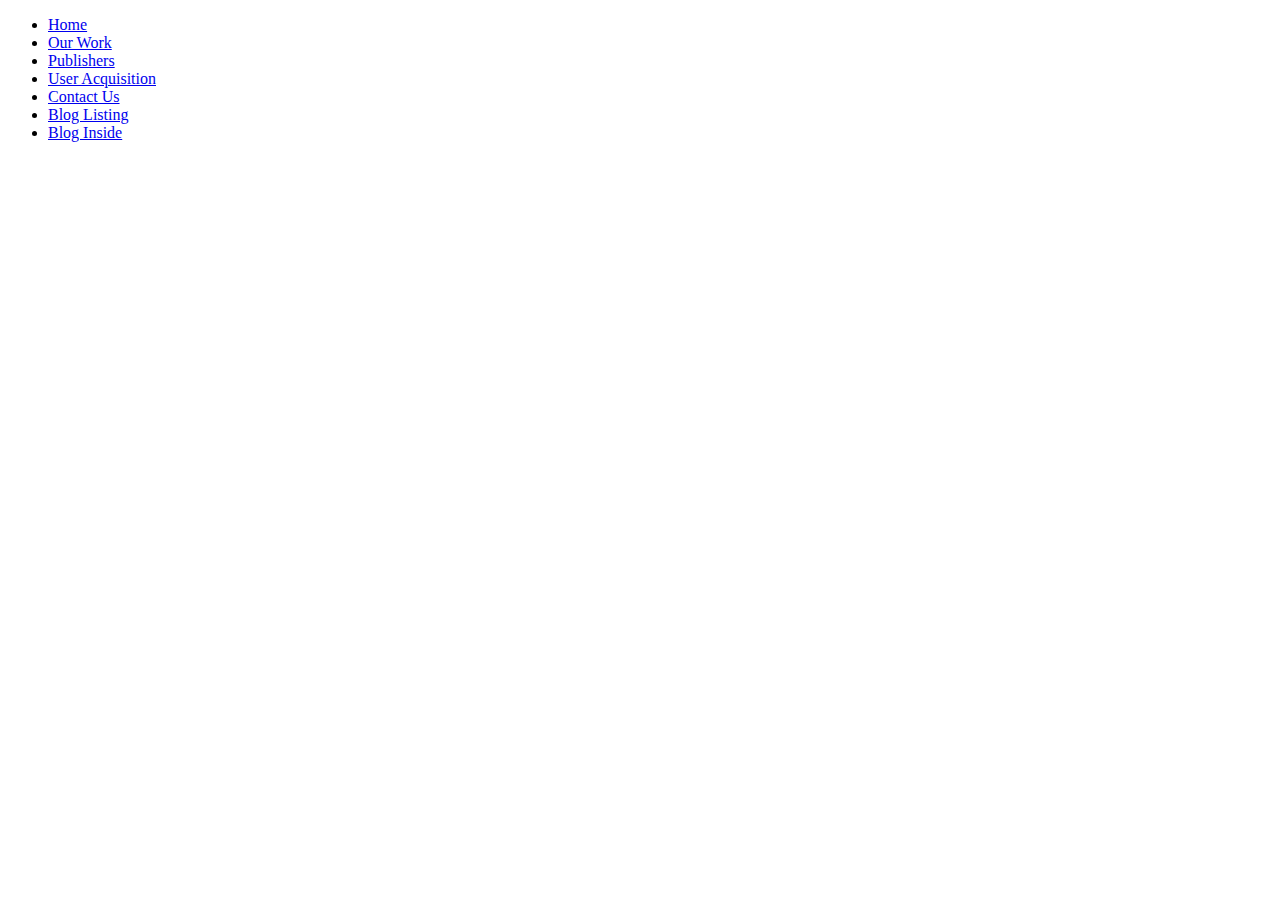
<file: index.html>
<!DOCTYPE html>
<html lang="en">
<head>
    <meta charset="UTF-8">
    <meta http-equiv="X-UA-Compatible" content="IE=edge">
    <meta name="viewport" content="width=device-width, initial-scale=1.0">
    <title>Document</title>
</head>
<body>
    <ul>
        <li>
            <a href="https://chirag0406.github.io/mobligent/home.html">Home</a>
        </li>
        <li>
            <a href="https://chirag0406.github.io/mobligent/ourwork.html">Our Work</a>
        </li>
        <li>
            <a href="https://chirag0406.github.io/mobligent/publisher.html">Publishers</a>
        </li>
        <li>
            <a href="https://chirag0406.github.io/mobligent/user-acquisition.html">User Acquisition</a>
        </li>
        <li>
            <a href="https://chirag0406.github.io/mobligent/contact-us.html">Contact Us</a>
        </li>
        <li>
            <a href="https://chirag0406.github.io/mobligent/blog-listing.html">Blog Listing</a>
        </li>
        <li>
            <a href="https://chirag0406.github.io/mobligent/Blog-Inside.html">Blog Inside</a>
        </li>
    </ul>
</body>
</html>
</file>
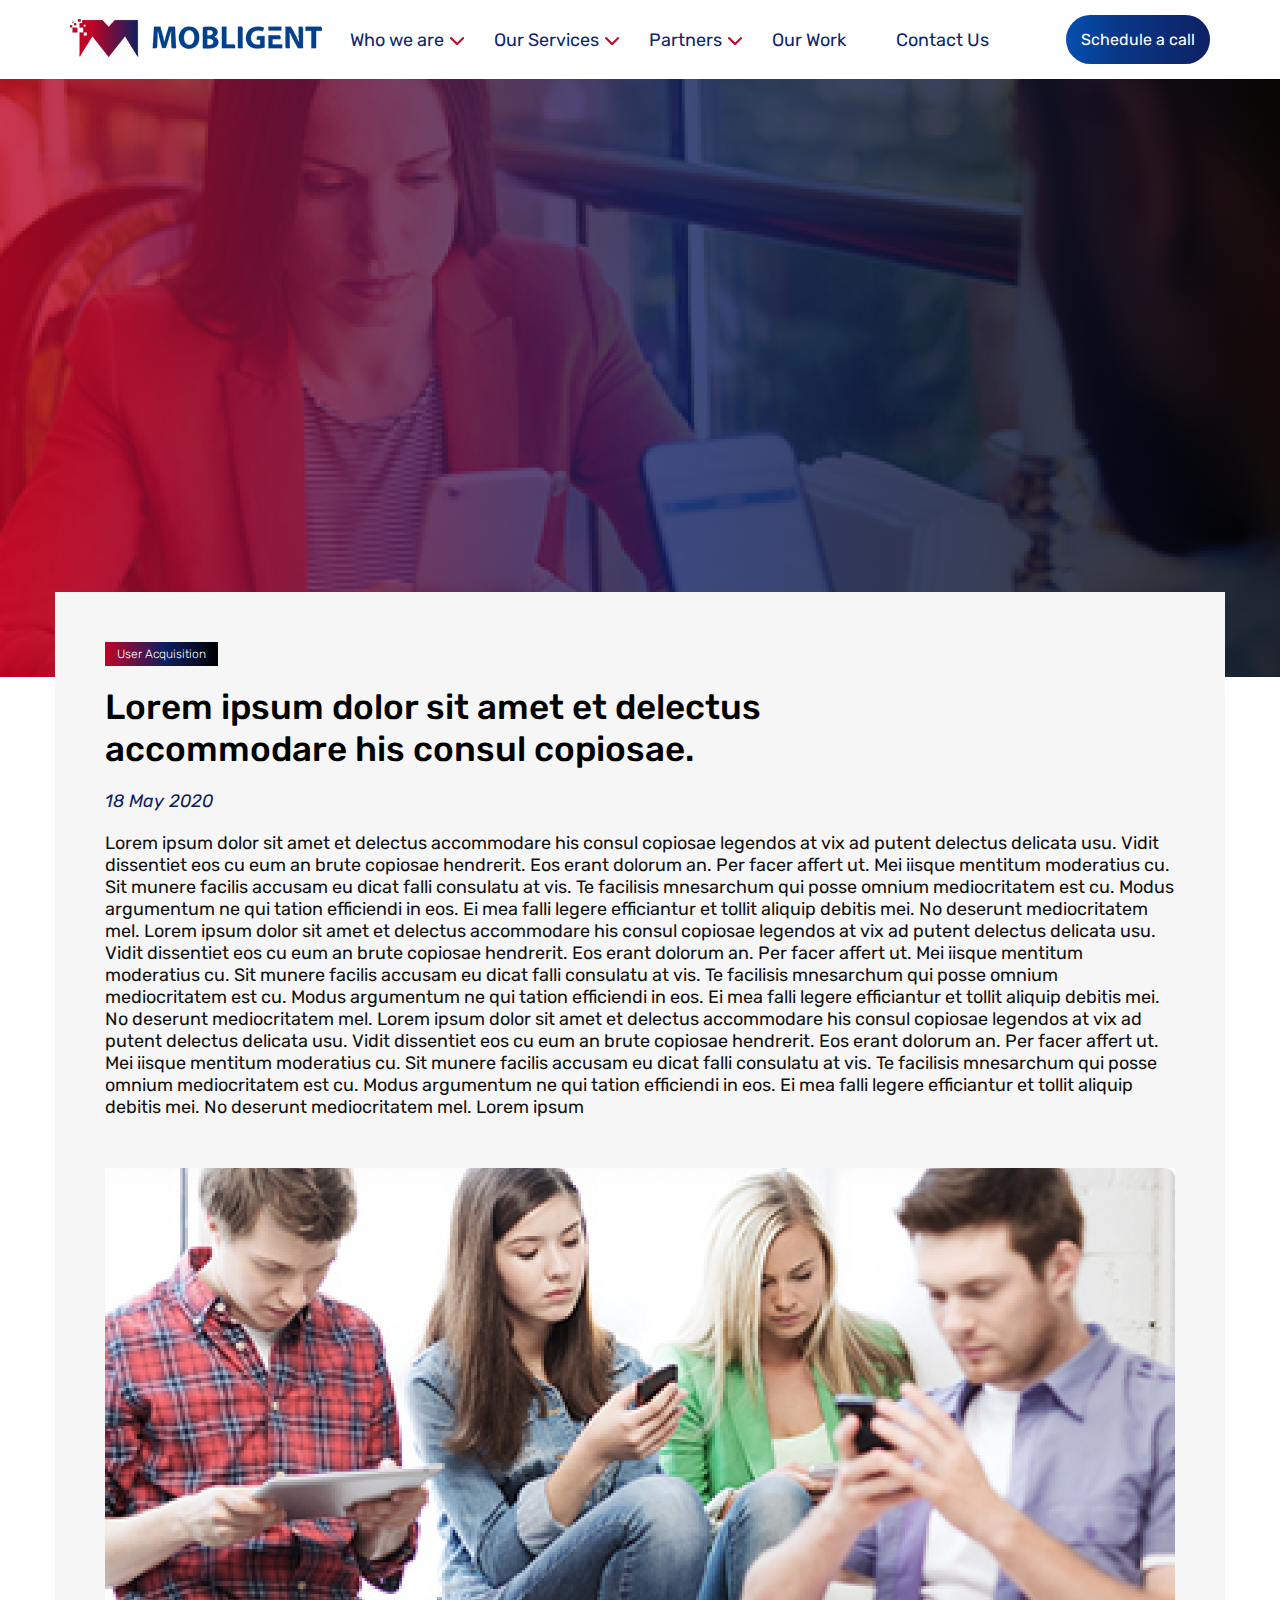
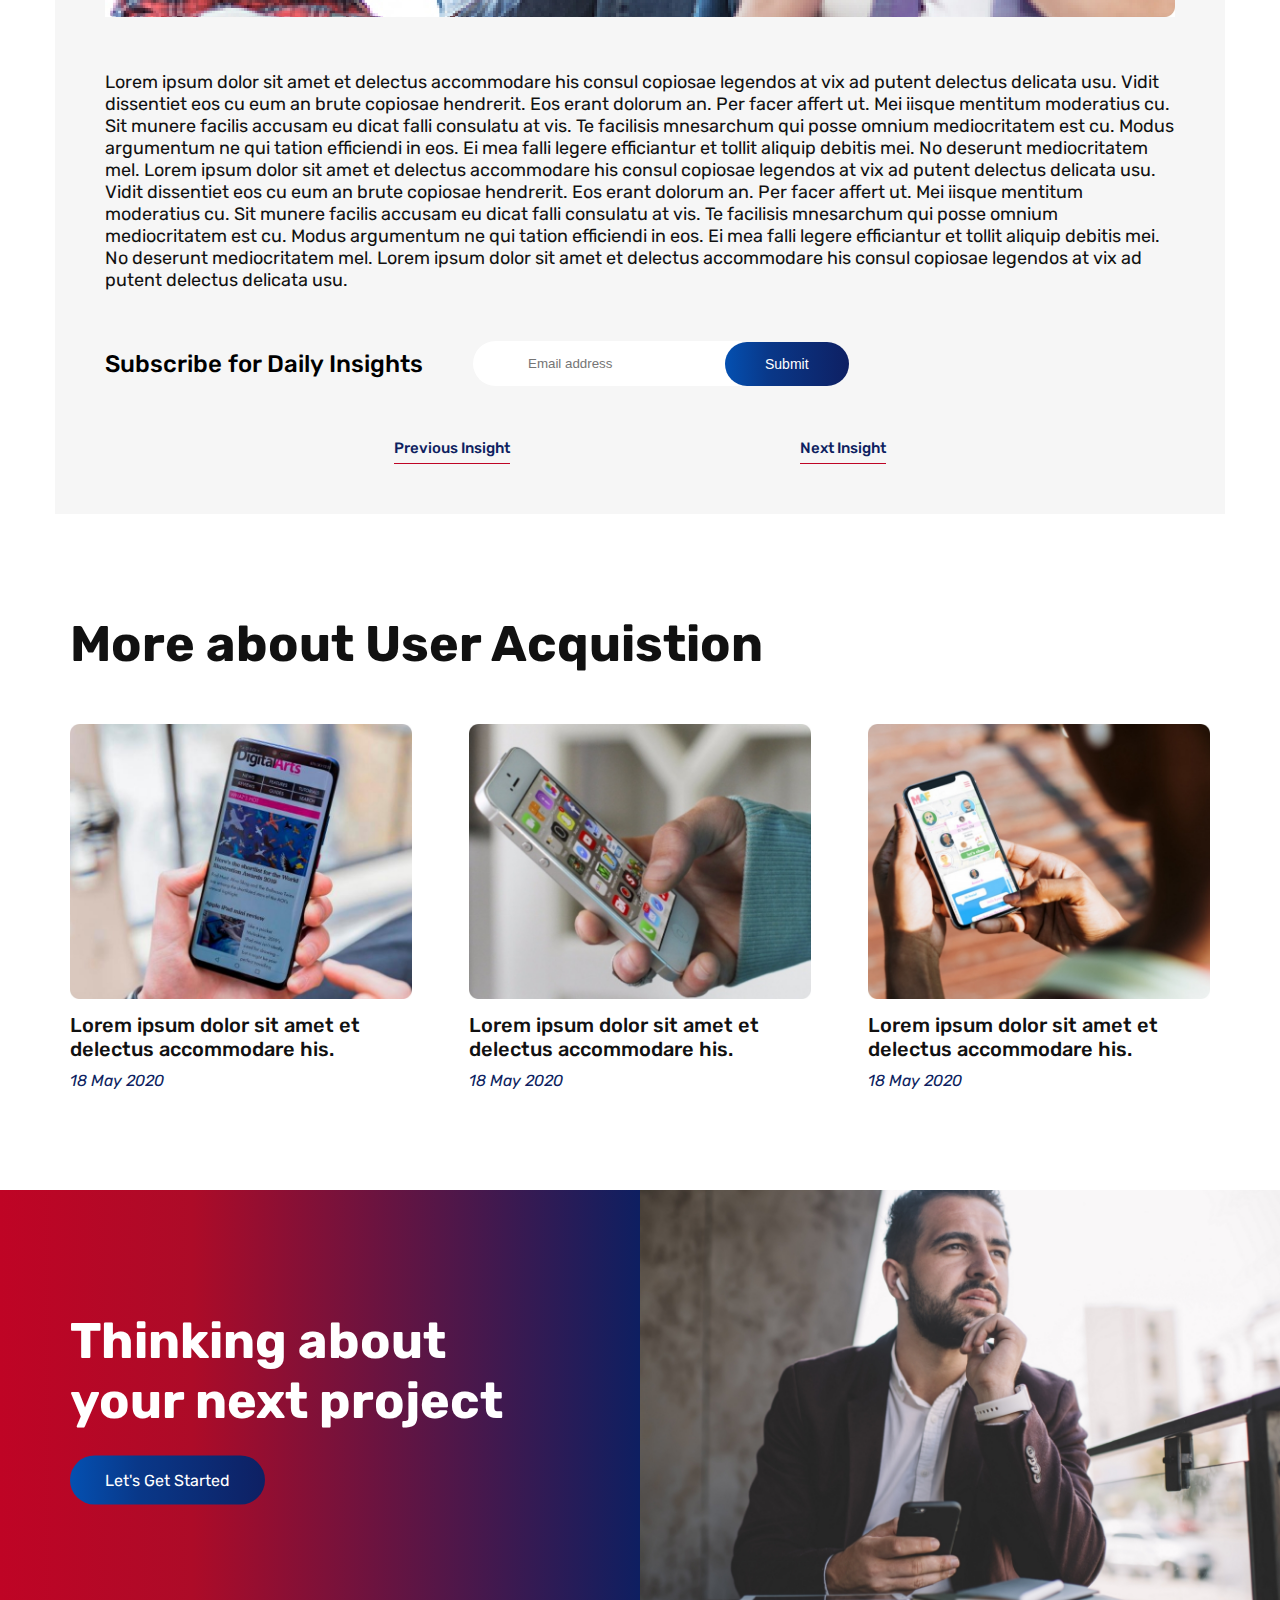
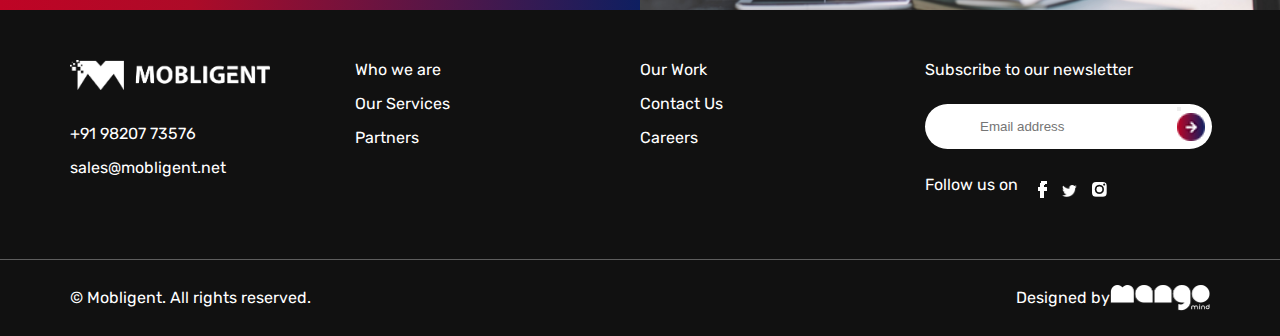
<file: Blog-Inside.html>
<!DOCTYPE html>
<html lang="en">
<head>
    <meta charset="UTF-8">
    <meta http-equiv="X-UA-Compatible" content="IE=edge">
    <meta name="viewport" content="width=device-width, initial-scale=1.0">
    <title>Mobligent</title>
    <link rel="stylesheet" href="css/style.css">
    <link rel="preconnect" href="https://fonts.googleapis.com">
    <link rel="preconnect" href="https://fonts.gstatic.com" crossorigin>
    <link href="https://fonts.googleapis.com/css2?family=Rubik:ital,wght@0,300;0,400;0,500;0,600;0,700;0,800;0,900;1,300;1,400;1,500;1,600;1,700;1,800;1,900&display=swap" rel="stylesheet">
    <script src="js/jquery.min.js"></script>
    <script src="js/main.js"></script>
</head>
<body>
    <header>
        <div class="header-section">
            <div class="header-wepper page-width">
                <div class="header-info">
                    <div class="brand-logo">
                        <img src="image/brand-name.png" alt="brand-logo">
                    </div>
                    <div class="side-menu">
                        <ul class="navbar">
                            <li class="has-child">
                                <a href="#"><span>Who we are</span></a>
                            </li>
                            <li class="has-child">
                                <a href="#"><span>Our Services</span></a>
                            </li>
                            <li class="has-child">
                                <a href="#"><span>Partners</span></a>
                            </li>
                            <li>
                                <a href="#">Our Work</a>
                            </li>
                            <li>
                                <a href="#">Contact Us</a>
                            </li>
                        </ul>
                    </div>
                    <div class="hamburger-menu">
                        <span></span>
                    </div>
                    <div class="side-menu-mobile">
                        <div class="side-mobile">
                            <ul class="navbar-mobile">
                                <li class="has-child-mb">
                                    <a href="#"><span>Who we are</span></a>
                                </li>
                                <li class="has-child-mb">
                                    <a href="#"><span>Our Services</span></a>
                                </li>
                                <li class="has-child-mb">
                                    <a href="#"><span>Partners</span></a>
                                </li>
                                <li>
                                    <a href="#">Our Work</a>
                                </li>
                                <li>
                                    <a href="#">Contact Us</a>
                                </li>
                            </ul>
                            <div class="comman-btn-mb menu-btn-mb">
                                <a href="btn" class="btn-text">Schedule a call</a>
                            </div>
                        </div>
                    </div>
                    <div class="comman-btn menu-btn">
                        <a href="btn" class="btn-text">Schedule a call</a>
                    </div>
                </div>
            </div>
        </div>
    </header> 
    <section>
        <div class="blog-top">
            <div class="top-section section-margin">
                    <div class="our-work">
                          <img alt="Mars Image" class="img-responsive cover" src="image/psychguides-shutterstock282751457-couple_on_their_phones-feature_image.jpg">
                          <div class="page-width">                        
                        </div>
                    </div>
            </div>
         </div> 
         <div class="user-acquisition section-margin">
            <div class="blog-inside page-width">
                <div class="blod-in-wepper">
                    <p class="acqui">User Acquisition</p>
                    <h3>Lorem ipsum dolor sit amet et delectus 
                        accommodare his consul copiosae.</h3>
                    <p class="itali-text">18 May 2020</p>
                    <div class="blig-text">
                        <p class="regular-bold">Lorem ipsum dolor sit amet et delectus accommodare his consul copiosae legendos at vix ad putent 
                            delectus delicata usu. Vidit dissentiet eos cu eum an brute copiosae hendrerit. Eos erant dolorum an.
                             Per facer affert ut. Mei iisque mentitum moderatius cu. Sit munere facilis accusam eu dicat falli 
                             consulatu at vis. Te facilisis mnesarchum qui posse omnium mediocritatem est cu. Modus argumentum ne 
                             qui tation efficiendi in eos. Ei mea falli legere efficiantur et tollit aliquip debitis mei. No deserunt
                              mediocritatem mel. Lorem ipsum dolor sit amet et delectus accommodare his consul copiosae legendos at 
                              vix ad putent delectus delicata usu. Vidit dissentiet eos cu eum an brute copiosae hendrerit. Eos erant 
                              dolorum an. Per facer affert ut. Mei iisque mentitum moderatius cu. Sit munere facilis accusam eu dicat 
                              falli consulatu at vis. Te facilisis mnesarchum qui posse omnium mediocritatem est cu. Modus argumentum 
                              ne qui tation efficiendi in eos. Ei mea falli legere efficiantur et tollit aliquip debitis mei. 
                              No deserunt mediocritatem mel. Lorem ipsum dolor sit amet et delectus accommodare his consul copiosae 
                              legendos at vix ad putent delectus delicata usu. Vidit dissentiet eos cu eum an brute copiosae hendrerit.
                               Eos erant dolorum an. Per facer affert ut. Mei iisque mentitum moderatius cu. Sit munere facilis accusam
                                eu dicat falli consulatu at vis. Te facilisis mnesarchum qui posse omnium mediocritatem est cu. Modus 
                                argumentum ne qui tation efficiendi in eos. Ei mea falli legere efficiantur et tollit aliquip debitis 
                                mei. No deserunt mediocritatem mel. Lorem ipsum</p>
                        <img src="image/psychguides-shutterstock182518145-students_on_their_phones-feature_image.jpg" alt="blog-img">
                        <p class="regular-bold">Lorem ipsum dolor sit amet et delectus accommodare his consul copiosae legendos at vix ad putent delectus 
                            delicata usu. Vidit dissentiet eos cu eum an brute copiosae hendrerit. Eos erant dolorum an. Per facer affert ut. 
                            Mei iisque mentitum moderatius cu. Sit munere facilis accusam eu dicat falli consulatu at vis. Te facilisis 
                            mnesarchum qui posse omnium mediocritatem est cu. Modus argumentum ne qui tation efficiendi in eos. Ei mea falli
                             legere efficiantur et tollit aliquip debitis mei. No deserunt mediocritatem mel. Lorem ipsum dolor sit amet et
                              delectus accommodare his consul copiosae legendos at vix ad putent delectus delicata usu. Vidit dissentiet eos 
                              cu eum an brute copiosae hendrerit. Eos erant dolorum an. Per facer affert ut. Mei iisque mentitum moderatius cu.
                               Sit munere facilis accusam eu dicat falli consulatu at vis. Te facilisis mnesarchum qui posse omnium 
                               mediocritatem est cu. Modus argumentum ne qui tation efficiendi in eos. Ei mea falli legere efficiantur et 
                               tollit aliquip debitis mei. No deserunt mediocritatem mel. Lorem ipsum dolor sit amet et delectus accommodare
                                his consul copiosae legendos at vix ad putent delectus delicata usu.</p>
                    </div>
                    <div class="subscribe-blog">
                        <div class="sub-in-blog">
                            <h4>Subscribe for Daily Insights</h4>
                        </div>
                        <div class="sub-in-em">
                            <form target="_blank" method="post" action="#" class="contact-form">
                                <div class="input-group ">
                                  <input type="email" name="EMAIL" id="ContactFooter-email" class="input-group__field newsletter__input" value="" placeholder="Email address" aria-label="Left Align" aria-required="true" required="" autocorrect="off" autocapitalize="off">
                                  <span class="input-group__btn">
                                    <input type="submit" value="Submit" class="primary-btn btn-text">
                                    </span>
                                    </div>
                            </form>
                        </div>
                    </div>
                    <div class="nxt-blog">
                        <div class="pre-nx-bg">
                            <p><a href="#"> Previous Insight</a></p>
                        </div>
                        <div class="nex-nx-bg">
                            <p><a href="#">Next Insight</a></p>
                        </div>
                    </div>
                </div>
            </div>
         </div>
         <div class="more-about-user-section section-margin">
            <div class="more-about-wepper page-width">
                <div class="more-title">
                    <h2>More about User Acquistion</h2>
                </div>
                <div class="more-wepper">
                    <div class="more-acquisition">
                        <a href="#">
                        <img src="image/lifestyle_android_phone_08_thumb800.jpg" alt="blog-img">
                        <p class="semi-mid bg-text">Lorem ipsum dolor sit amet et 
                            delectus accommodare his.</p>
                        <p class="date-bg">18 May 2020</p></a>
                    </div>
                    <div class="more-acquisition">
                        <a href="#">
                        <img src="image/iPhone.jpg" alt="blog-img">
                        <p class="semi-mid bg-text">Lorem ipsum dolor sit amet et 
                            delectus accommodare his.</p>
                        <p class="date-bg">18 May 2020</p></a>
                    </div>
                    <div class="more-acquisition">
                        <a href="#">
                        <img src="image/Girl-using-app-838x525.jpg" alt="blog-img">
                        <p class="semi-mid bg-text">Lorem ipsum dolor sit amet et 
                            delectus accommodare his.</p>
                        <p class="date-bg">18 May 2020</p></a>
                    </div>
                </div>
            </div>
         </div>
         <div class="thank-blog-section">
            <div class="next-blog-txn">
                <div class="bg-txn">
                    <img src="image/AdobeStock_337992712.jpg" alt="thank-img">
                    <div class="page-width">
                        <div class=" next-pro">
                        <h2>Thinking about
                            your next project</h2>
                        <a class="primary-btn btn-text" href="#" tabindex="0">Let's Get Started</a>
                        </div>
                    </div>
                </div>
            </div>
         </div>
    </section>
    <footer>
        <div class="footer-wepper">
            <div class="footer-section page-width">
                <div class="footer-info">
                    <div class="footer-left bottam-brand">
                        <img src="image/Group 1098.png" alt="logo">
                        <p class="regular-bold">+91 98207 73576</p>
                        <p class="regular-bold">sales@mobligent.net</p>
                    </div>
                    <div class="footer-left left-mid">
                        <p class="regular-bold"><a href="#">Who we are</a></p>
                        <p class="regular-bold"><a href="#">Our Services</a></p>
                        <p class="regular-bold"><a href="#">Partners</a></p>
                    </div>
                    <div class="footer-left left-mid">
                        <p class="regular-bold"><a href="#">Our Work</a></p>
                        <p class="regular-bold"><a href="#">Contact Us</a></p>
                        <p class="regular-bold"><a href="#">Careers</a></p>
                    </div>
                    <div class="footer-left right-mid">
                        <p class="regular-bold">Subscribe to our newsletter</p>
                        <form target="_blank" method="post" action="#" class="contact-form">
                            <div class="input-group ">
                              <input type="email" name="EMAIL" id="ContactFooter-email" class="input-group__field newsletter__input" value="" placeholder="Email address" aria-label="Email address" aria-required="true" required="" autocorrect="off" autocapitalize="off">
                              <span class="input-group__btn">
                                <button type="submit" class="btn newsletter__submit" name="commit"></button>
                                <img src="image/applynow.png">
                                </span>
                                </div>
                        </form>
                        <div class="floow-us">
                            <div class="floow-text">
                                <p class="regular-bold">Follow us on</p>
                            </div>
                            <div class="social">
                                <a href="#"><img src="image/Icon awesome-facebook-f.png" alt="social-icon"></a>
                                <a href="#"><img src="image/Icon awesome-twitter.png" alt="social-icon"></a>
                                <a href="#"><img src="image/Group 1051.png" alt="social-icon"></a>
                            </div>
                        </div>
                    </div>
                </div>
            </div>
        </div>
        <div class="right-section">
            <div class="page-width">
                <div class="reserv-right">
                    <div class="left-right">
                        <p class="regular-bold">© Mobligent. All rights reserved.</p>
                    </div>
                    <div class="right-design">
                        <p class="regular-bold">Designed by</p>
                        <img src="image/Group 168.png" alt="design-img">
                    </div>
                </div>
            </div>
        </div>
    </footer>
</body>
</html>
</file>
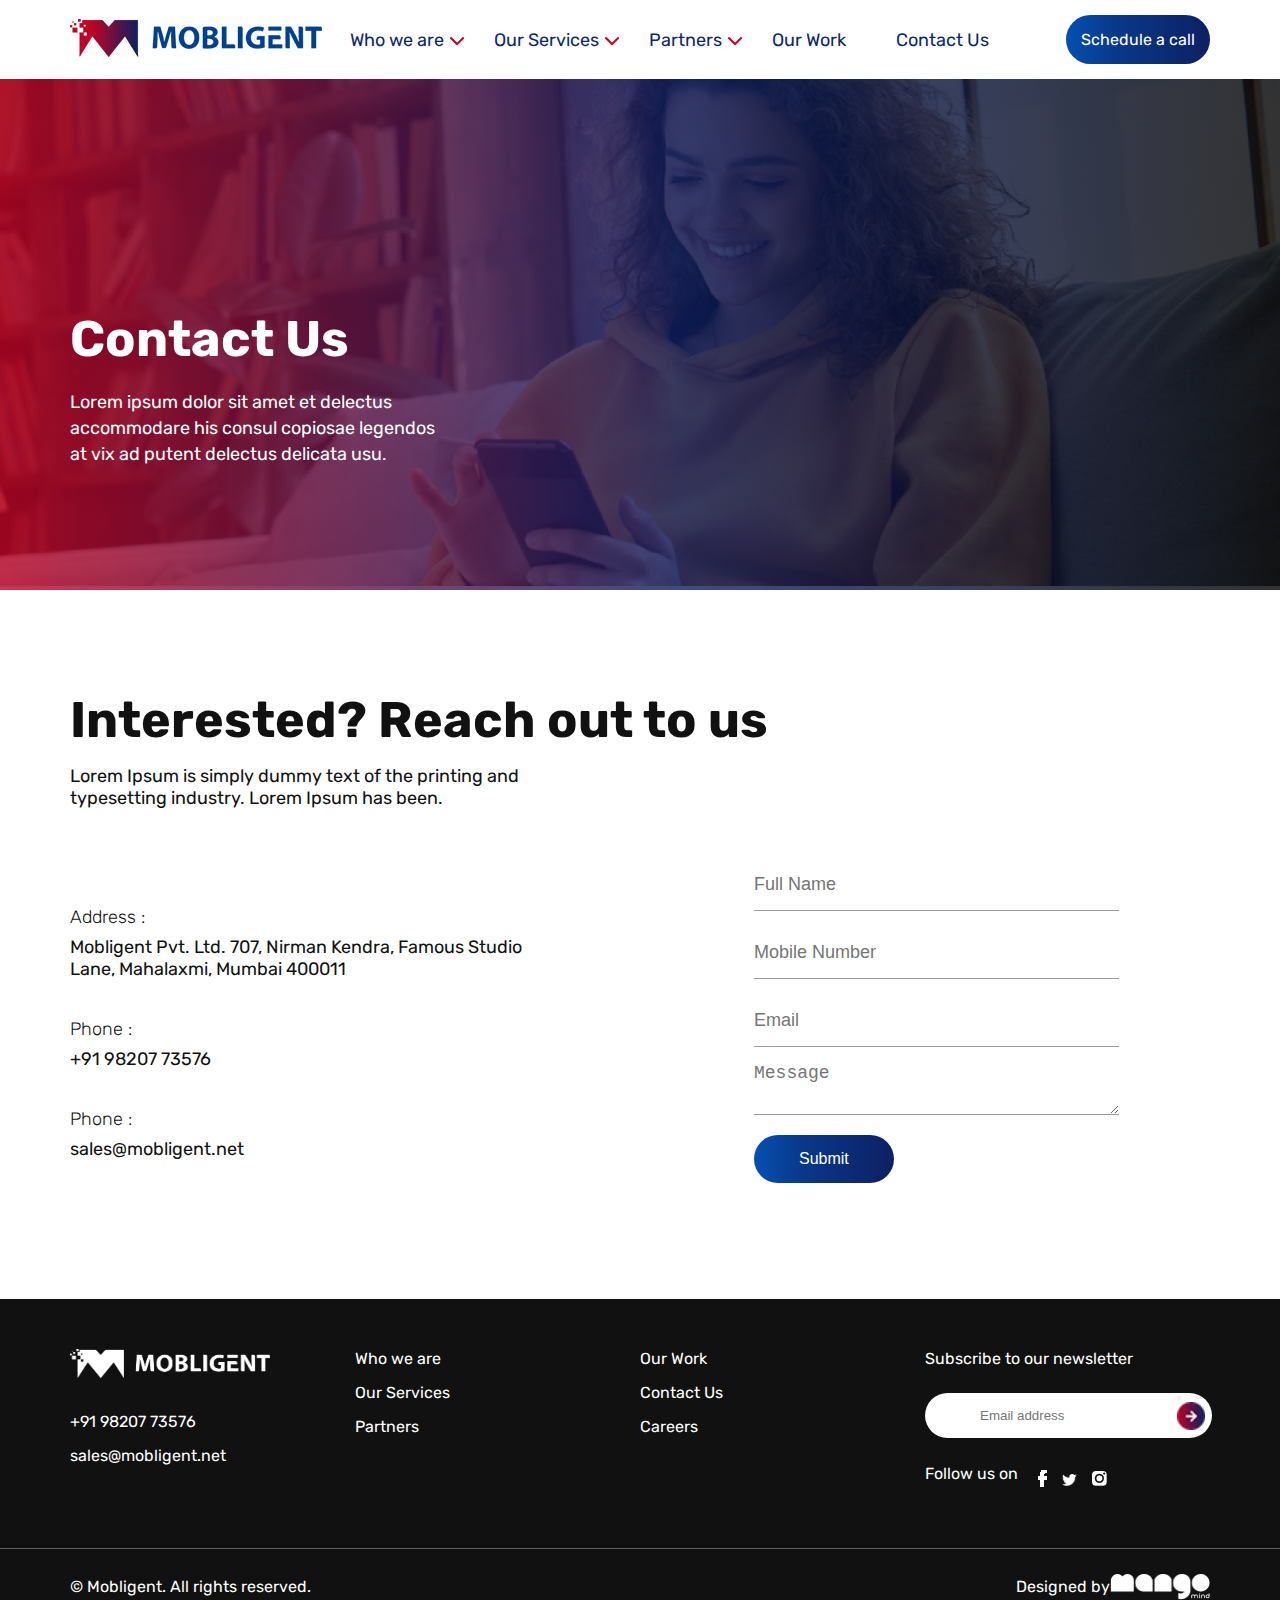
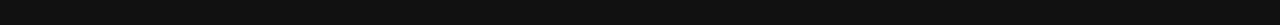
<file: contact-us.html>
<!DOCTYPE html>
<html lang="en">
<head>
    <meta charset="UTF-8">
    <meta http-equiv="X-UA-Compatible" content="IE=edge">
    <meta name="viewport" content="width=device-width, initial-scale=1.0">
    <title>Document</title>
    <link rel="stylesheet" href="css/style.css">
    <link rel="preconnect" href="https://fonts.googleapis.com">
    <link rel="preconnect" href="https://fonts.gstatic.com" crossorigin>
    <link href="https://fonts.googleapis.com/css2?family=Rubik:ital,wght@0,300;0,400;0,500;0,600;0,700;0,800;0,900;1,300;1,400;1,500;1,600;1,700;1,800;1,900&display=swap" rel="stylesheet">
    <script src="js/jquery.min.js"></script>
    <script src="js/main.js"></script>
</head>
<body>
    <header>
        <div class="header-section">
            <div class="header-wepper page-width">
                <div class="header-info">
                    <div class="brand-logo">
                        <img src="image/brand-name.png" alt="brand-logo">
                    </div>
                    <div class="side-menu">
                        <ul class="navbar">
                            <li class="has-child">
                                <a href="#"><span>Who we are</span></a>
                            </li>
                            <li class="has-child">
                                <a href="#"><span>Our Services</span></a>
                            </li>
                            <li class="has-child">
                                <a href="#"><span>Partners</span></a>
                            </li>
                            <li>
                                <a href="#">Our Work</a>
                            </li>
                            <li>
                                <a href="#">Contact Us</a>
                            </li>
                        </ul>
                    </div>
                    <div class="hamburger-menu">
                        <span></span>
                    </div>
                    <div class="side-menu-mobile">
                        <div class="side-mobile">
                            <ul class="navbar-mobile">
                                <li class="has-child-mb">
                                    <a href="#"><span>Who we are</span></a>
                                </li>
                                <li class="has-child-mb">
                                    <a href="#"><span>Our Services</span></a>
                                </li>
                                <li class="has-child-mb">
                                    <a href="#"><span>Partners</span></a>
                                </li>
                                <li>
                                    <a href="#">Our Work</a>
                                </li>
                                <li>
                                    <a href="#">Contact Us</a>
                                </li>
                            </ul>
                            <div class="comman-btn-mb menu-btn-mb">
                                <a href="btn" class="btn-text">Schedule a call</a>
                            </div>
                        </div>
                    </div>
                    <div class="comman-btn menu-btn">
                        <a href="btn" class="btn-text">Schedule a call</a>
                    </div>
                </div>
            </div>
        </div>
    </header> 
    <section>
        <div class="contact-top">
            <div class="top-section section-margin">
                    <div class="contact-us-wepper-us cont-us">
                          <img alt="Mars Image" class="img-responsive cover" src="image/u+Y6gQJbUFpmkMsn0Y_EsWOM46nZ6tnuT0zKJC6XmyvZZV_jHQ77zLYxVXdUY7kVxemMTFw1hPyIi1F0SiSnj4umJOKxJzrrp6UZT8pJw7mX8lRTVyrBpfdv9qZ7Lmia2JJoje5JS26sR_912ilzI8UZIBIo8X8T6TEpGWocEM5fzb6ddYg+U1WHdIoJybwDM7J.jpg">
                          <div class="page-width">
                            <div class="work-conten us-heading">
                                <h2>Contact Us</h2>  
                                <p class="regular-bold">Lorem ipsum dolor sit amet et delectus accommodare his consul copiosae legendos at vix ad putent delectus delicata usu.</p>
                        </div>
                        </div>
                    </div>
            </div>
         </div> 
        <div class="contact-us-section section-margin">
            <div class="contact-us-wepper page-width">
                <div class="us-text-head">
                    <h2>Interested? Reach out to us</h2>
                    <p class="regular-bold">Lorem Ipsum is simply dummy text of the printing and 
                        typesetting industry. Lorem Ipsum has been.</p>
                </div>
                <div class="contact-us-info">
                    <div class="contact-heading">
                        <div class="address-info-us">
                            <p>Address :</p>
                            <p class="regular-bold">Mobligent Pvt. Ltd. 707, Nirman Kendra,
                                Famous Studio Lane, Mahalaxmi, Mumbai 400011</p>
                        </div>
                        <div class="call-info">
                            <p>Phone :</p>
                            <p class="regular-bold">+91 98207 73576</p>
                        </div>
                        <div class="address-info">
                            <p>Phone :</p>
                            <p class="regular-bold">sales@mobligent.net</p>
                        </div>
                    </div>
                    <div class="contact-us-form">
                        <form method="POST" id="contactForm" name="contactForm" class="contactForm" novalidate="novalidate">
                            <div class="row">
                            <div class="form-group">
                            <input type="text" class="form-control" name="Full Name" id="name" placeholder="Full Name">
                            </div>
                            <div class="form-group">
                            <input type="Mobile Number" class="form-control" name="Mobile Number" id="email" placeholder="Mobile Number">
                            </div>
                            <div class="form-group">
                            <input type="Email" class="form-control" name="Email Address" id="subject" placeholder="Email">
                            </div>    
                            <div class="form-group">
                            <textarea name="message" class="form-control" id="Message" placeholder="Message"></textarea>
                            </div>    
                            <div class="form-group">
                            <input type="submit" value="Submit" class="primary-btn btn-text">
                            <div class="submitting"></div>
                            </div>
                            </div>
                        </form>
                    </div>
                </div>
            </div>
        </div>
    </section>
    <footer>
        <div class="footer-wepper">
            <div class="footer-section page-width">
                <div class="footer-info">
                    <div class="footer-left bottam-brand">
                        <img src="image/Group 1098.png" alt="logo">
                        <p class="regular-bold">+91 98207 73576</p>
                        <p class="regular-bold">sales@mobligent.net</p>
                    </div>
                    <div class="footer-left left-mid">
                        <p class="regular-bold"><a href="#">Who we are</a></p>
                        <p class="regular-bold"><a href="#">Our Services</a></p>
                        <p class="regular-bold"><a href="#">Partners</a></p>
                    </div>
                    <div class="footer-left left-mid">
                        <p class="regular-bold"><a href="#">Our Work</a></p>
                        <p class="regular-bold"><a href="#">Contact Us</a></p>
                        <p class="regular-bold"><a href="#">Careers</a></p>
                    </div>
                    <div class="footer-left right-mid">
                        <p class="regular-bold">Subscribe to our newsletter</p>
                        <form target="_blank" method="post" action="#" class="contact-form">
                            <div class="input-group ">
                              <input type="email" name="EMAIL" id="ContactFooter-email" class="input-group__field newsletter__input" value="" placeholder="Email address" aria-label="Email address" aria-required="true" required="" autocorrect="off" autocapitalize="off">
                              <span class="input-group__btn">
                                <button type="submit" class="btn newsletter__submit" name="commit"></button>
                                <img src="image/applynow.png">
                                </span>
                                </div>
                        </form>
                        <div class="floow-us">
                            <div class="floow-text">
                                <p class="regular-bold">Follow us on</p>
                            </div>
                            <div class="social">
                                <a href="#"><img src="image/Icon awesome-facebook-f.png" alt="social-icon"></a>
                                <a href="#"><img src="image/Icon awesome-twitter.png" alt="social-icon"></a>
                                <a href="#"><img src="image/Group 1051.png" alt="social-icon"></a>
                            </div>
                        </div>
                    </div>
                </div>
            </div>
        </div>
        <div class="right-section">
            <div class="page-width">
                <div class="reserv-right">
                    <div class="left-right">
                        <p class="regular-bold">© Mobligent. All rights reserved.</p>
                    </div>
                    <div class="right-design">
                        <p class="regular-bold">Designed by</p>
                        <img src="image/Group 168.png" alt="design-img">
                    </div>
                </div>
            </div>
        </div>
    </footer>
</html>
</file>
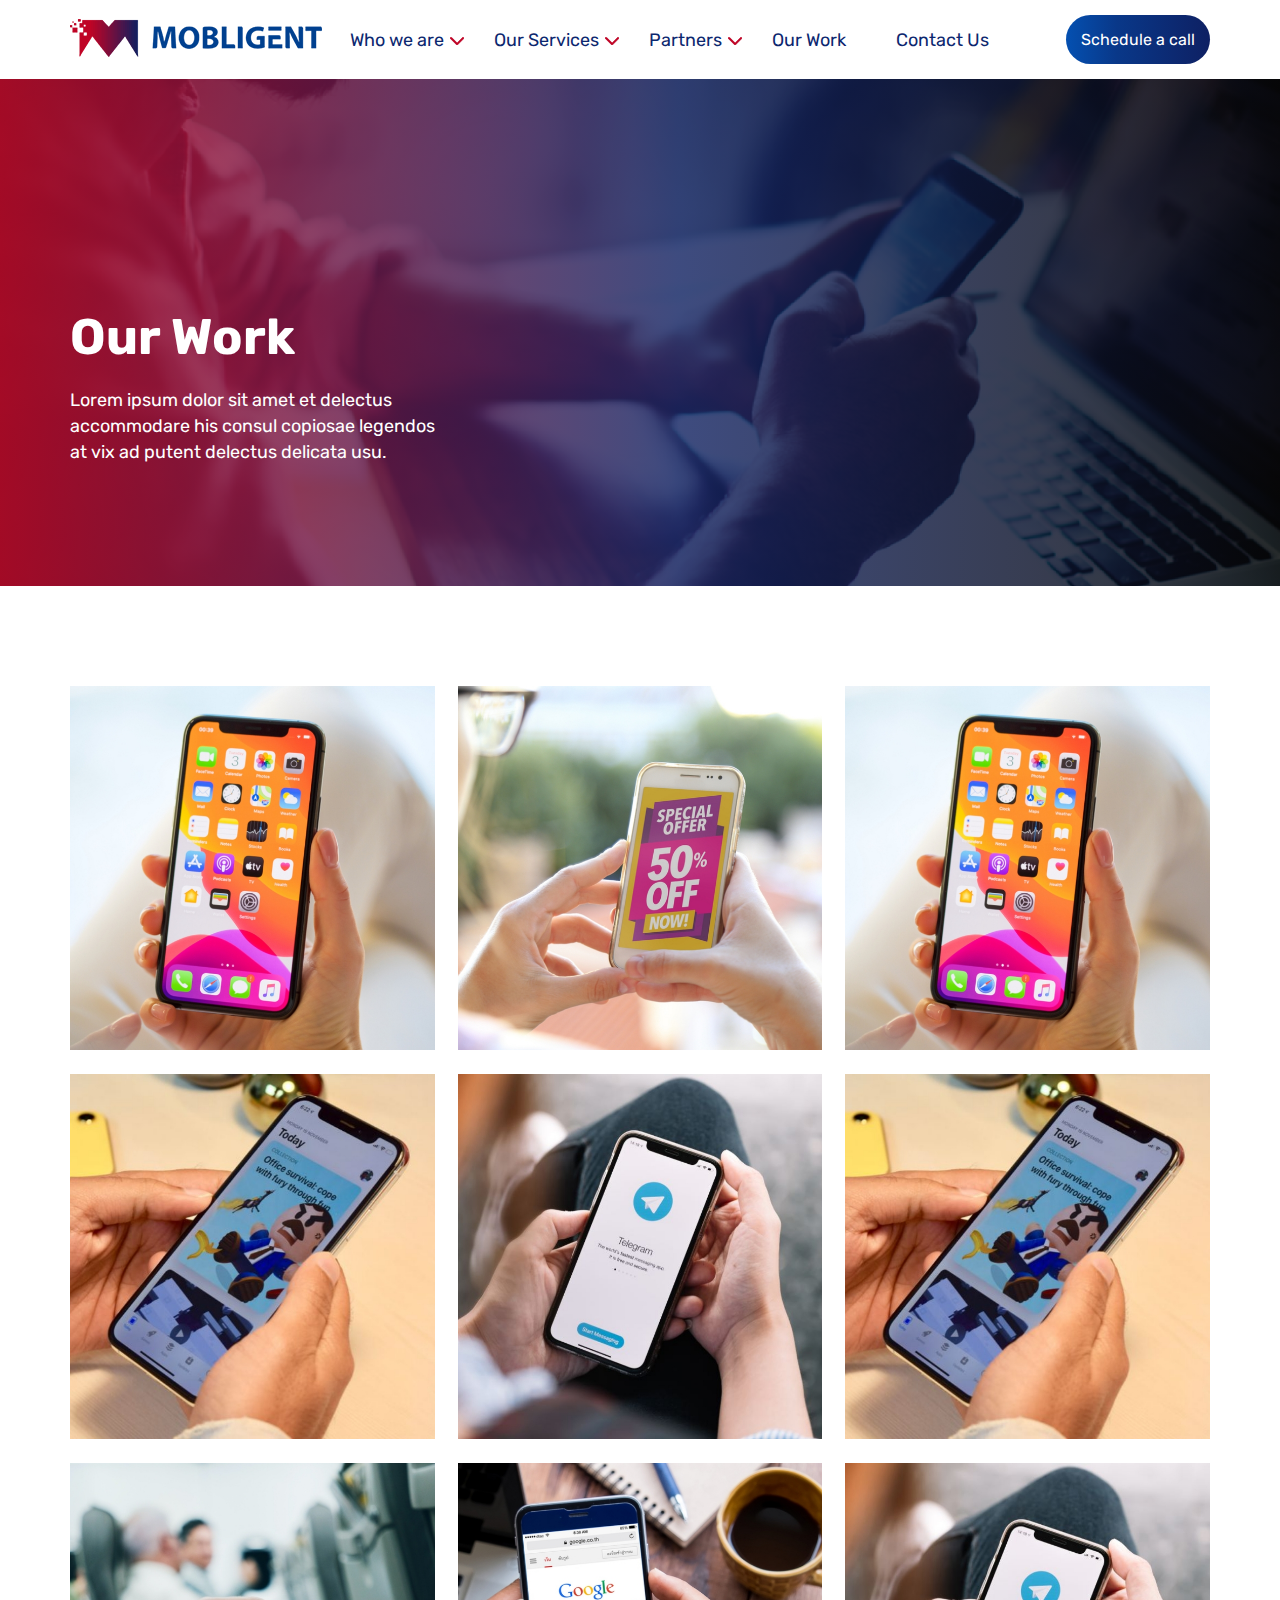
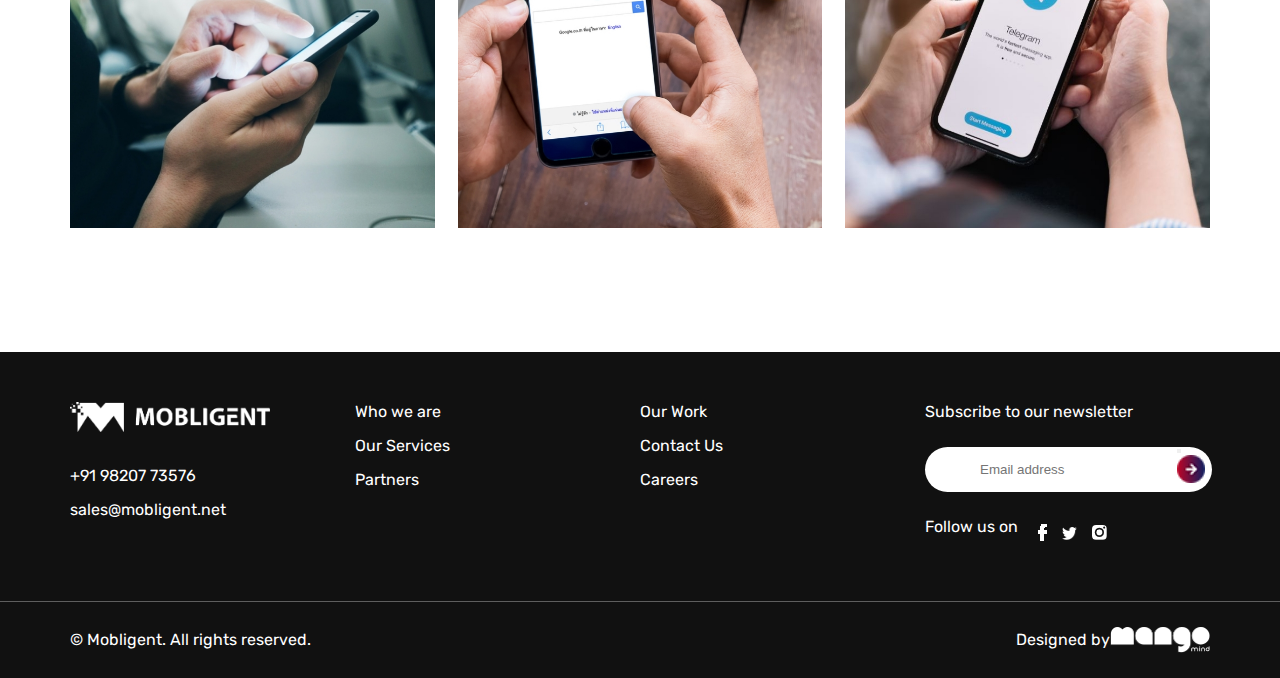
<file: ourwork.html>
<!DOCTYPE html>
<html lang="en">
<head>
    <meta charset="UTF-8">
    <meta http-equiv="X-UA-Compatible" content="IE=edge">
    <meta name="viewport" content="width=device-width, initial-scale=1.0">
    <title>Mobligent</title>
    <link rel="stylesheet" href="css/style.css">
    <link rel="preconnect" href="https://fonts.googleapis.com">
    <link rel="preconnect" href="https://fonts.gstatic.com" crossorigin>
    <link href="https://fonts.googleapis.com/css2?family=Rubik:ital,wght@0,300;0,400;0,500;0,600;0,700;0,800;0,900;1,300;1,400;1,500;1,600;1,700;1,800;1,900&display=swap" rel="stylesheet">
    <script src="js/jquery.min.js"></script>
    <script src="js/main.js"></script>
</head>
<body>
    <header>
        <div class="header-section">
            <div class="header-wepper page-width">
                <div class="header-info">
                    <div class="brand-logo">
                        <img src="image/brand-name.png" alt="brand-logo">
                    </div>
                    <div class="side-menu">
                        <ul class="navbar">
                            <li class="has-child">
                                <a href="#"><span>Who we are</span></a>
                            </li>
                            <li class="has-child">
                                <a href="#"><span>Our Services</span></a>
                            </li>
                            <li class="has-child">
                                <a href="#"><span>Partners</span></a>
                            </li>
                            <li>
                                <a href="#">Our Work</a>
                            </li>
                            <li>
                                <a href="#">Contact Us</a>
                            </li>
                        </ul>
                    </div>
                    <div class="hamburger-menu">
                        <span></span>
                    </div>
                    <div class="side-menu-mobile">
                        <div class="side-mobile">
                            <ul class="navbar-mobile">
                                <li class="has-child-mb">
                                    <a href="#"><span>Who we are</span></a>
                                </li>
                                <li class="has-child-mb">
                                    <a href="#"><span>Our Services</span></a>
                                </li>
                                <li class="has-child-mb">
                                    <a href="#"><span>Partners</span></a>
                                </li>
                                <li>
                                    <a href="#">Our Work</a>
                                </li>
                                <li>
                                    <a href="#">Contact Us</a>
                                </li>
                            </ul>
                            <div class="comman-btn-mb menu-btn-mb">
                                <a href="btn" class="btn-text">Schedule a call</a>
                            </div>
                        </div>
                    </div>
                    <div class="comman-btn menu-btn">
                        <a href="btn" class="btn-text">Schedule a call</a>
                    </div>
                </div>
            </div>
        </div>
    </header>
    <section>
        <div class="our-work-top">
            <div class="top-section section-margin">
                    <div class="our-work">
                          <img alt="Mars Image" class="img-responsive cover" src="image/LEBgzKgJSHe_4hEBgt3oMFelHdmRmTPi4zhCZ3VEU_1IPyJ1BVlB9_g6JoIjSXT9uVy1v48xQq87dryDdTxR_NCfJ52vM6Sdt9ElSpbc4zEddRfirTEKj8ivbESbo072Er71udMXe1XkksKvwO22Ac27+rvj8DUNtuQ3f1s.jpg">
                          <div class="page-width">
                            <div class="work-conten">
                                <h2>Our Work</h2>  
                                <p class="regular-bold">Lorem ipsum dolor sit amet et delectus accommodare his consul copiosae legendos at vix ad putent delectus delicata usu.</p>
                        </div>
                        </div>
                    </div>
            </div>
         </div> 
         <div class="work-bottam-section page-width section-margin">
                <div class="work-gallery gallery-section">
                    <div class="gallery-wepper-work work-blogger">
                        <div class="gallery-wepper-service-work">
                            <img src="image/mBsL7+IGZPXR9yZc8V9rnz349sB3xVg_Y8lMbKSVcayHTgLnSKl2Srb0lOhGSnEsHHiu9oDP68s4zDF0eZ22rwdiafnwQfrKz88tm9+sDj0YNKd6wMxhVefJM1deeChbxS47FHYfBK7DXthbIIDU4PRs+wo4wOwQzdlw2kFO2N95aPHyQPBOf7ehbIyvZsJahS1.jpg" alt="work-gallery">
                            <h4>Lorem Ipsum is simply dummy</h4>
                        </div>
                        <div class="gallery-wepper-service-work">
                            <img src="image/QTu1yLSLxkACqXjGdCXjO_2kV7xhp9B3jES3EgvzEUe17CjVQMl9ns29WF+rIwmd8HUtrHjxaM4ZgchXKjjG5xX3IUnIJJpicRcTjC_QlY3Ss5f369mdEh_Dls454g6fZBt7ud8dUElGwntKLnzZMixIw5xQrRG6h9x3xscPSoopoXIhLPN6W4ErHIsEha06Bkj.jpg" alt="work-gallery">
                            <h4>Lorem Ipsum is simply dummy</h4>
                        </div>
                        <div class="gallery-wepper-service-work">
                            <img src="image/mBsL7+IGZPXR9yZc8V9rnz349sB3xVg_Y8lMbKSVcayHTgLnSKl2Srb0lOhGSnEsHHiu9oDP68s4zDF0eZ22rwdiafnwQfrKz88tm9+sDj0YNKd6wMxhVefJM1deeChbxS47FHYfBK7DXthbIIDU4PRs+wo4wOwQzdlw2kFO2N95aPHyQPBOf7ehbIyvZsJahS1.jpg" alt="work-gallery">
                            <h4>Lorem Ipsum is simply dummy</h4>
                        </div>
                        <div class="gallery-wepper-service-work">
                            <img src="image/Apple-iPhone-XR-1.jpg" alt="work-gallery">
                            <h4>Lorem Ipsum is simply dummy</h4>
                        </div>
                        <div class="gallery-wepper-service-work">
                            <img src="image/+Lak+aHRv89+KTk+yLCIMEMy2qO+x4uqHAgRvkfxWDpLqVrMdGSByf+5eg1ynRruSsvzxFl7KMp3yR7qF0C3TQGNrHXV7wdXYD_e3o+r3El_DearO6kLYsXNdq5hHD69Em59ZyMNbEDpA+lXT5hQoHONHZ53OfGpOgvmYFx6XFkRTbMyNiIJ4Mp2mmwJXdv6_50.jpg" alt="work-gallery">
                            <h4>Lorem Ipsum is simply dummy</h4>
                        </div>
                        <div class="gallery-wepper-service-work">
                            <img src="image/Apple-iPhone-XR-1024x533.jpg" alt="work-gallery">
                            <h4>Lorem Ipsum is simply dummy</h4>
                        </div>
                        <div class="gallery-wepper-service-work">
                            <img src="image/global_shutterstock_328736138.jpg" alt="work-gallery">
                            <h4>Lorem Ipsum is simply dummy</h4>
                        </div>
                        <div class="gallery-wepper-service-work">
                            <img src="image/Kc+7xhCsIEAP9YhrQ+SOfo2968fd+wZuX9RKQly0zj+jFSWwt21WlZt0q8Mefzj94pV8OUjmYUCIurA_EXNs4q4gbNGmZ6H9yo_ypU3BwtsCQwUCwE9hqNCjxDhZfDxN2cLlMyQPjoCmoW1UCXc71XbHQVFwlAqR1DALF4lohjvkOwTYX584amiksDxvWA8W0RS.jpg" alt="work-gallery">
                            <h4>Lorem Ipsum is simply dummy</h4>
                        </div>
                        <div class="gallery-wepper-service-work">
                            <img src="image/+Lak+aHRv89+KTk+yLCIMEMy2qO+x4uqHAgRvkfxWDpLqVrMdGSByf+5eg1ynRruSsvzxFl7KMp3yR7qF0C3TQGNrHXV7wdXYD_e3o+r3El_DearO6kLYsXNdq5hHD69Em59ZyMNbEDpA+lXT5hQoHONHZ53OfGpOgvmYFx6XFkRTbMyNiIJ4Mp2mmwJXdv6_50.jpg" alt="work-gallery">
                            <h4>Lorem Ipsum is simply dummy</h4>
                        </div>
                    </div>
                </div>
        </div>           
    </section>
    <footer>
        <div class="footer-wepper">
            <div class="footer-section page-width">
                <div class="footer-info">
                    <div class="footer-left bottam-brand">
                        <img src="image/Group 1098.png" alt="logo">
                        <p class="regular-bold">+91 98207 73576</p>
                        <p class="regular-bold">sales@mobligent.net</p>
                    </div>
                    <div class="footer-left left-mid">
                        <p class="regular-bold"><a href="#">Who we are</a></p>
                        <p class="regular-bold"><a href="#">Our Services</a></p>
                        <p class="regular-bold"><a href="#">Partners</a></p>
                    </div>
                    <div class="footer-left left-mid">
                        <p class="regular-bold"><a href="#">Our Work</a></p>
                        <p class="regular-bold"><a href="#">Contact Us</a></p>
                        <p class="regular-bold"><a href="#">Careers</a></p>
                    </div>
                    <div class="footer-left right-mid">
                        <p class="regular-bold">Subscribe to our newsletter</p>
                        <form target="_blank" method="post" action="#" class="contact-form">
                            <div class="input-group ">
                              <input type="email" name="EMAIL" id="ContactFooter-email" class="input-group__field newsletter__input" value="" placeholder="Email address" aria-label="Email address" aria-required="true" required="" autocorrect="off" autocapitalize="off">
                              <span class="input-group__btn">
                                <button type="submit" class="btn newsletter__submit" name="commit"></button>
                                <img src="image/applynow.png">
                                </span>
                                </div>
                        </form>
                        <div class="floow-us">
                            <div class="floow-text">
                                <p class="regular-bold">Follow us on</p>
                            </div>
                            <div class="social">
                                <a href="#"><img src="image/Icon awesome-facebook-f.png" alt="social-icon"></a>
                                <a href="#"><img src="image/Icon awesome-twitter.png" alt="social-icon"></a>
                                <a href="#"><img src="image/Group 1051.png" alt="social-icon"></a>
                            </div>
                        </div>
                    </div>
                </div>
            </div>
        </div>
        <div class="right-section">
            <div class="page-width">
                <div class="reserv-right">
                    <div class="left-right">
                        <p class="regular-bold">© Mobligent. All rights reserved.</p>
                    </div>
                    <div class="right-design">
                        <p class="regular-bold">Designed by</p>
                        <img src="image/Group 168.png" alt="design-img">
                    </div>
                </div>
            </div>
        </div>
    </footer>
</body>
</html>
</file>
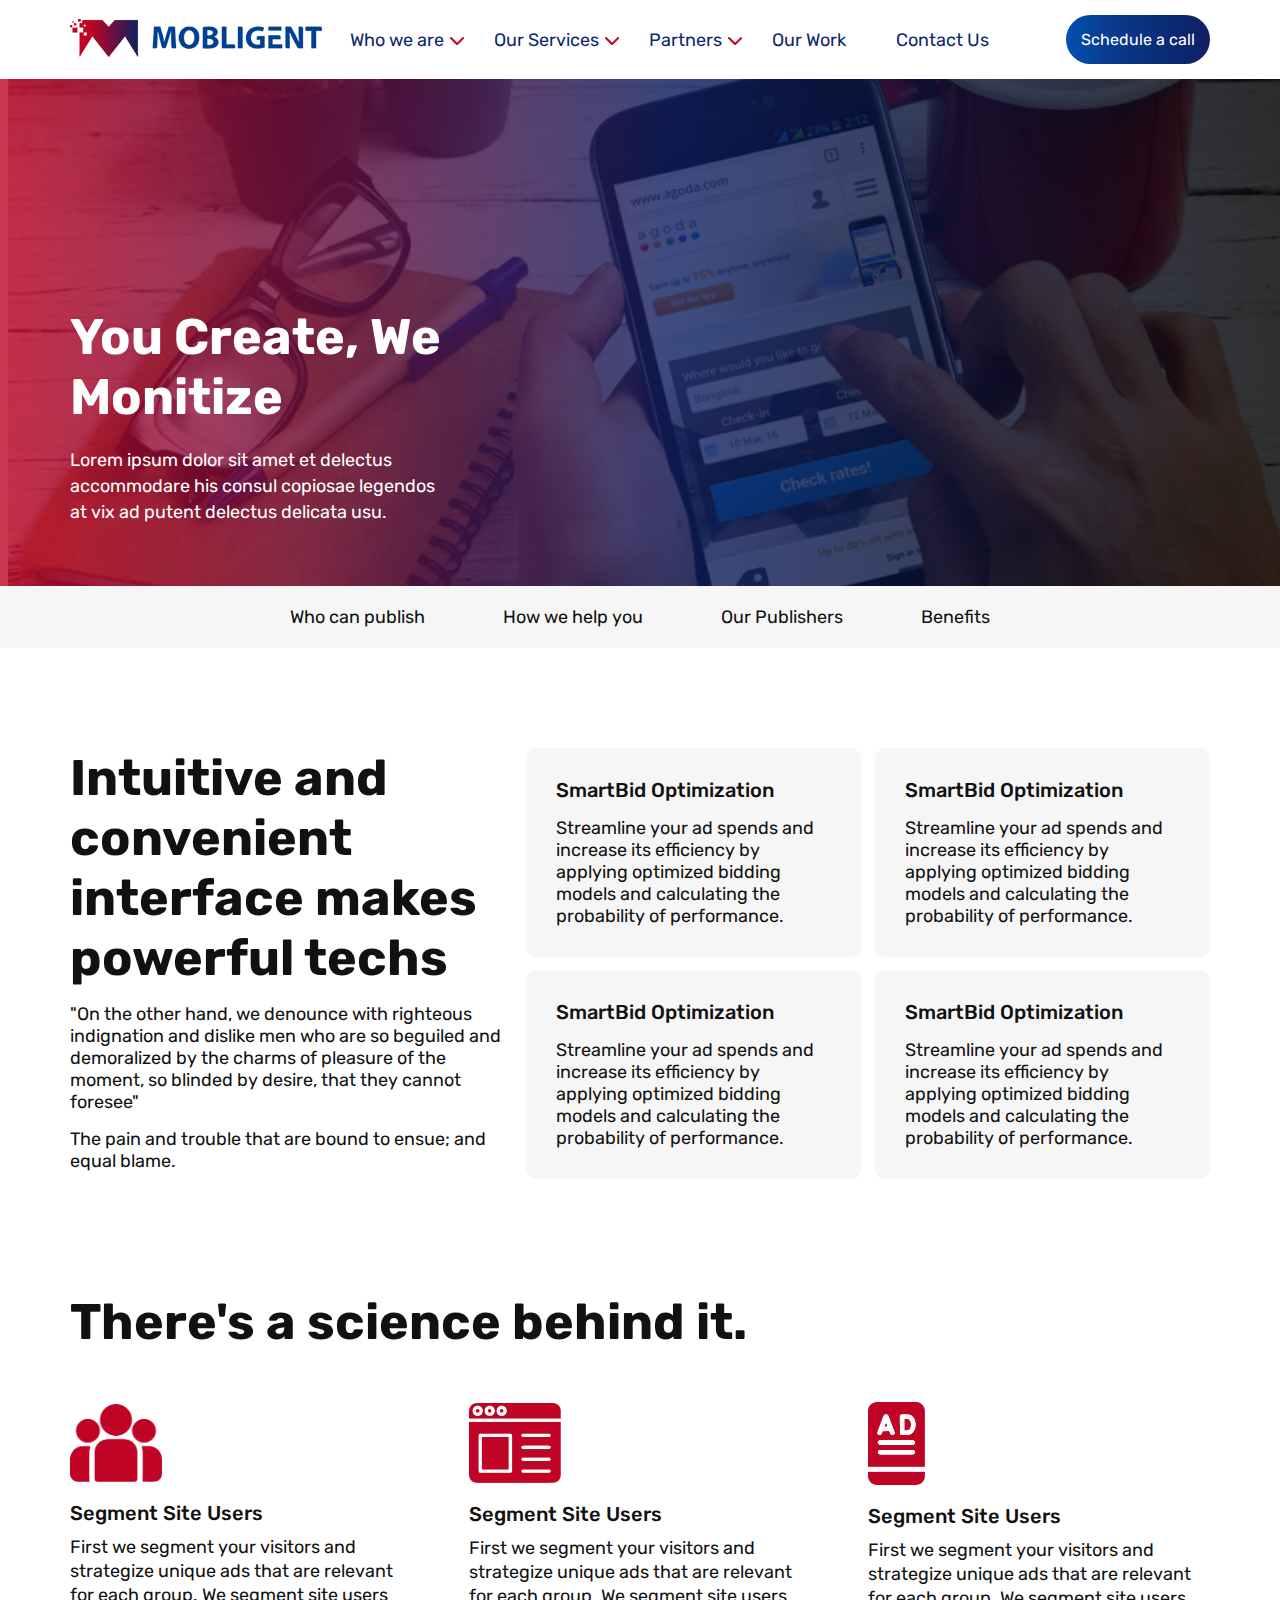
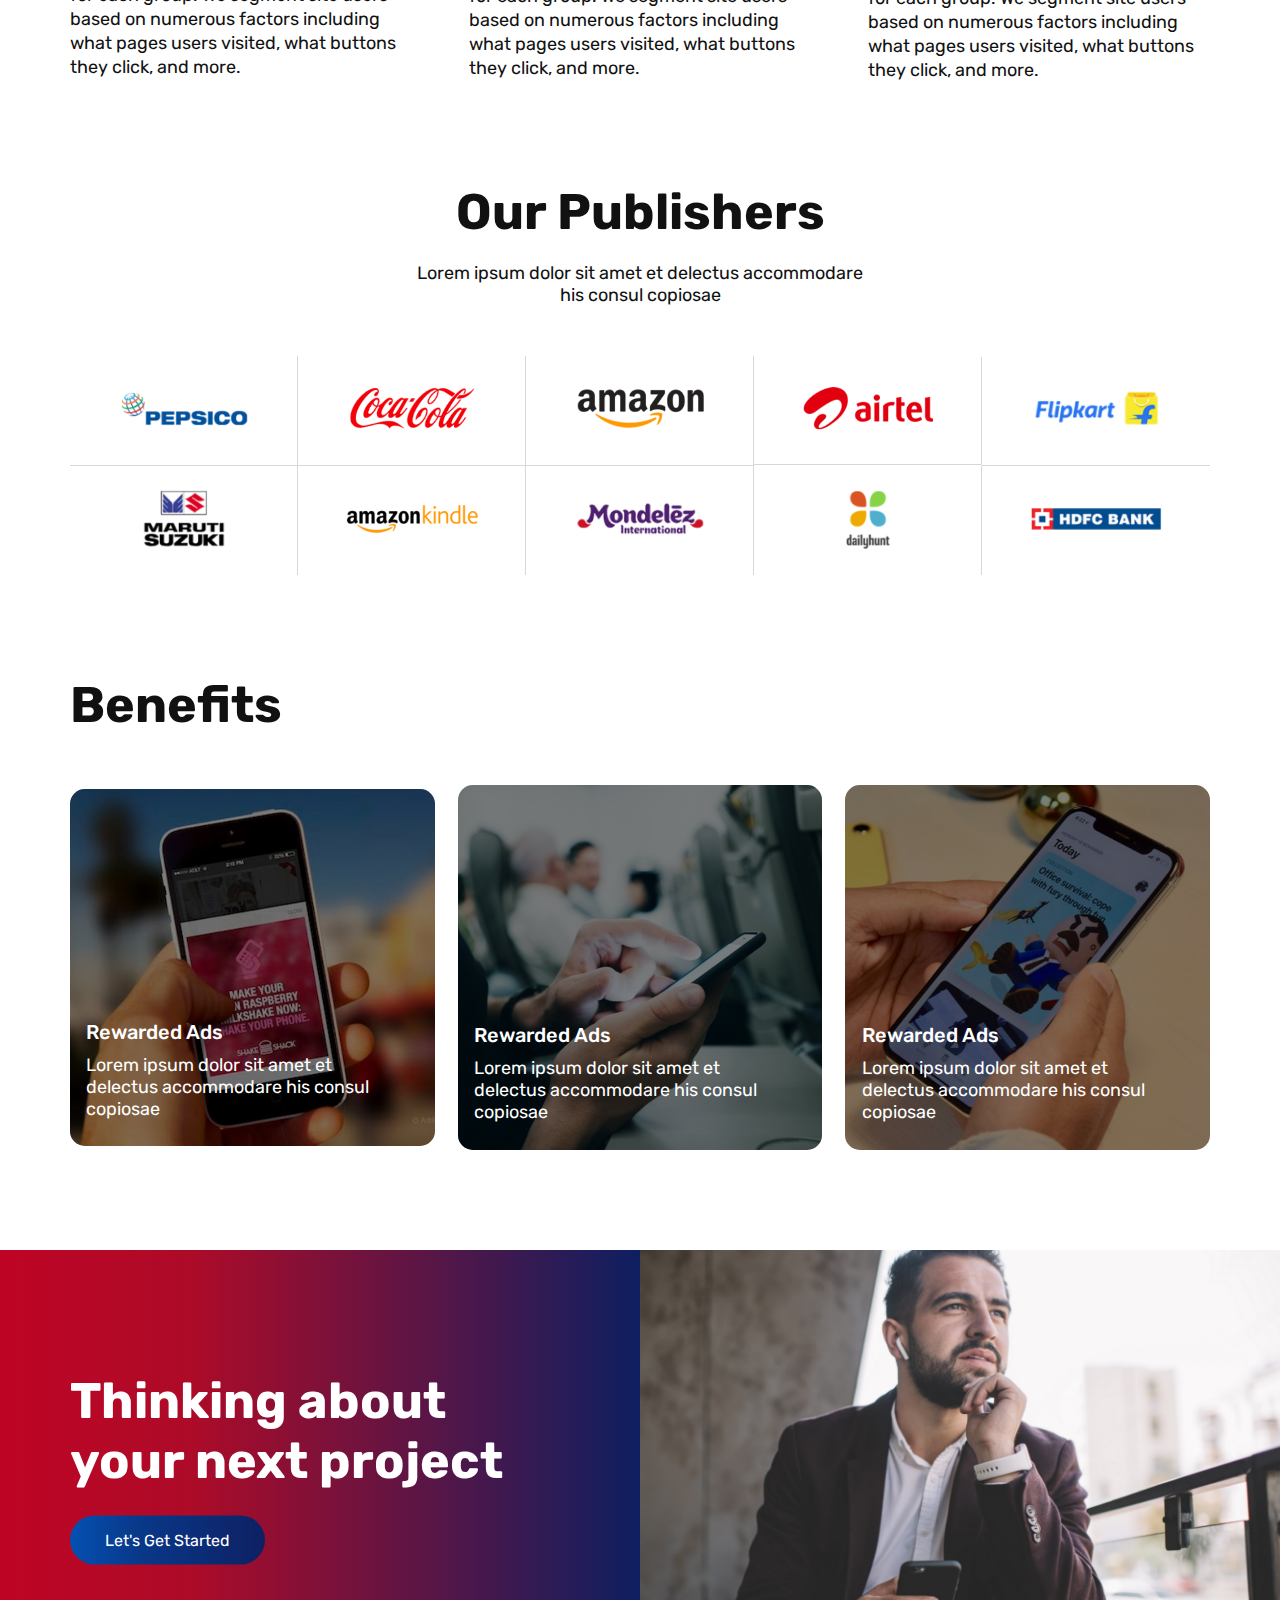
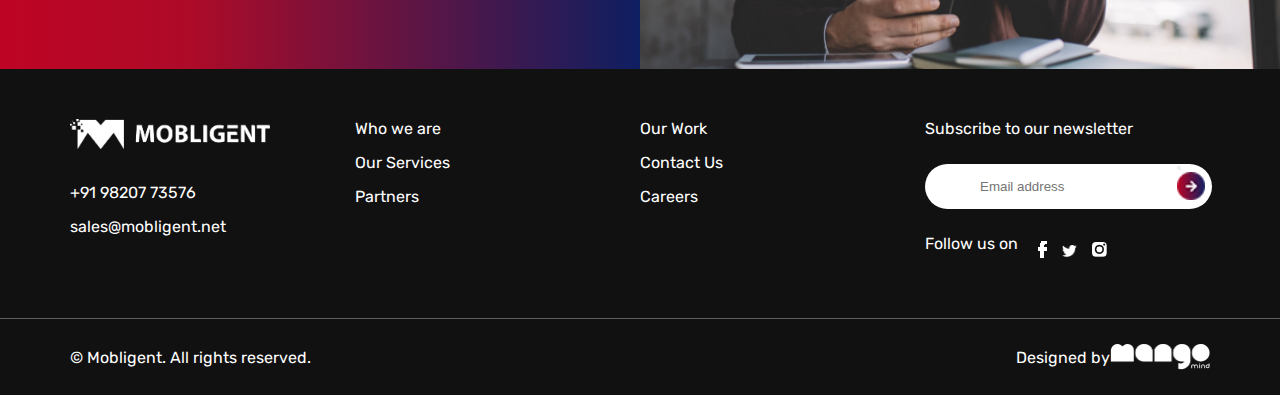
<file: publisher.html>
<!DOCTYPE html>
<html lang="en">
<head>
    <meta charset="UTF-8">
    <meta http-equiv="X-UA-Compatible" content="IE=edge">
    <meta name="viewport" content="width=device-width, initial-scale=1.0">
    <title>Mobligent</title>
    <link rel="stylesheet" href="css/style.css">
    <link rel="preconnect" href="https://fonts.googleapis.com">
    <link rel="preconnect" href="https://fonts.gstatic.com" crossorigin>
    <link href="https://fonts.googleapis.com/css2?family=Rubik:ital,wght@0,300;0,400;0,500;0,600;0,700;0,800;0,900;1,300;1,400;1,500;1,600;1,700;1,800;1,900&display=swap" rel="stylesheet">
    <script src="js/jquery.min.js"></script>
    <script src="js/main.js"></script>
</head>
<body>
    <header>
        <div class="header-section">
            <div class="header-wepper page-width">
                <div class="header-info">
                    <div class="brand-logo">
                        <img src="image/brand-name.png" alt="brand-logo">
                    </div>
                    <div class="side-menu">
                        <ul class="navbar">
                            <li class="has-child">
                                <a href="#"><span>Who we are</span></a>
                            </li>
                            <li class="has-child">
                                <a href="#"><span>Our Services</span></a>
                            </li>
                            <li class="has-child">
                                <a href="#"><span>Partners</span></a>
                            </li>
                            <li>
                                <a href="#">Our Work</a>
                            </li>
                            <li>
                                <a href="#">Contact Us</a>
                            </li>
                        </ul>
                    </div>
                    <div class="hamburger-menu">
                        <span></span>
                    </div>
                    <div class="side-menu-mobile">
                        <div class="side-mobile">
                            <ul class="navbar-mobile">
                                <li class="has-child-mb">
                                    <a href="#"><span>Who we are</span></a>
                                </li>
                                <li class="has-child-mb">
                                    <a href="#"><span>Our Services</span></a>
                                </li>
                                <li class="has-child-mb">
                                    <a href="#"><span>Partners</span></a>
                                </li>
                                <li>
                                    <a href="#">Our Work</a>
                                </li>
                                <li>
                                    <a href="#">Contact Us</a>
                                </li>
                            </ul>
                            <div class="comman-btn-mb menu-btn-mb">
                                <a href="btn" class="btn-text">Schedule a call</a>
                            </div>
                        </div>
                    </div>
                    <div class="comman-btn menu-btn">
                        <a href="btn" class="btn-text">Schedule a call</a>
                    </div>
                </div>
            </div>
        </div>
    </header> 
    <section>
        <div class="our-work-top">
            <div class="top-section">
                    <div class="our-work publish">
                          <img alt="Mars Image" class="img-responsive cover" src="image/WdzrqleaenCu5vTKwneVLo3h4BWBwJ2QprieJhdGxXJrNfv0tBSDvqw_vRoeH2AUdO1PhD1qeDA2yBhsSRWqH5GdudcB1UtwMWeeIcAiW0Y42XQIIuYlxn31cCYvYcV8uavw_yhv7oygSIaJOkYpE5pe4VlyQxgPqYShaFf.jpg">
                          <div class="page-width">
                            <div class="work-conten">
                                <h2>You Create,
                                    We Monitize</h2>  
                                <p class="regular-bold">Lorem ipsum dolor sit amet et delectus accommodare his consul copiosae legendos at vix ad putent delectus delicata usu.</p>
                        </div>
                        </div>
                    </div>
            </div>
         </div> 
         <div class="who-in-section section-margin">
            <div class="page-width who-tab">
                <div class="we-text">
                    <ul>
                        <li><a href="#" class="we-info">Who can publish</a></li>
                        <li><a href="#" class="we-info">How we help you</a></li>
                        <li><a href="#" class="we-info">Our Publishers</a></li>
                        <li><a href="#" class="we-info">Benefits</a></li>
                    </ul>
                </div>
            </div>
         </div>
         <div class="convenient-section section-margin">
            <div class="page-width conven-wepper">
                <div class="conven-info">
                    <div class="tech-left">
                        <h2>Intuitive and 
                            convenient 
                            interface makes 
                            powerful techs</h2>
                        <p class="regular-bold">"On the other hand, we denounce with righteous indignation and dislike men who are so beguiled and demoralized by the charms of pleasure of the moment, so blinded by desire, that they cannot foresee"
                        </p>
                        <p class="regular-bold">The pain and trouble that are bound to ensue; and equal blame.</p>
                    </div>
                    <div class="tech-right">
                      <div class="tech-wepp-do">
                        <div class="semi-info-text">
                        <p class="semi-mid">SmartBid Optimization</p>
                        <p class="regular-bold">Streamline your ad spends and increase its efficiency by applying optimized bidding models and calculating the probability of performance.</p>
                        </div>
                        <div class="semi-info-text">
                            <p class="semi-mid">SmartBid Optimization</p>
                            <p class="regular-bold">Streamline your ad spends and increase its efficiency by applying optimized bidding models and calculating the probability of performance.</p>
                            </div>
                            <div class="semi-info-text">
                                <p class="semi-mid">SmartBid
                                    Optimization</p>
                                <p class="regular-bold">Streamline your ad spends and increase its efficiency by applying optimized bidding models and calculating the probability of performance.</p>
                                </div>
                                <div class="semi-info-text">
                                    <p class="semi-mid">SmartBid
                                        Optimization</p>
                                    <p class="regular-bold">Streamline your ad spends and increase its efficiency by applying optimized bidding models and calculating the probability of performance.</p>
                                    </div>
                      </div>
                    </div>
                </div>
            </div>
         </div>
         <div class="behind-section section-margin">
            <div class="page-width behind-wepper">
                <h2>There's a science behind it.</h2>
            </div>
            <div class="science-text page-width">
                <div class="user-it">
                    <img src="image/Group 1075.png" alt="science-icin">
                    <p class="semi-mid">Segment Site Users</p>
                    <p class="regular-bold">First we segment your visitors and 
                        strategize unique ads that are relevant 
                        for each group. We segment site users 
                        based on numerous factors including 
                        what pages users visited, what buttons 
                        they click, and more.
                    </p>
                </div>
                <div class="user-it">
                    <img src="image/Group 1076.png" alt="science-icin">
                    <p class="semi-mid">Segment Site Users</p>
                    <p class="regular-bold">First we segment your visitors and 
                        strategize unique ads that are relevant 
                        for each group. We segment site users 
                        based on numerous factors including 
                        what pages users visited, what buttons 
                        they click, and more.
                    </p>
                </div>
                <div class="user-it last-us">
                    <img src="image/Group 1077.png" alt="science-icin">
                    <p class="semi-mid">Segment Site Users</p>
                    <p class="regular-bold">First we segment your visitors and 
                        strategize unique ads that are relevant 
                        for each group. We segment site users 
                        based on numerous factors including 
                        what pages users visited, what buttons 
                        they click, and more.
                    </p>
                </div>
            </div>
         </div>
         <div class="clients-section section-margin">
            <div class="clients-wepper page-width">
                <div class="clients-text">
                    <h2>Our Publishers</h2>
                    <p class="regular-bold">Lorem ipsum dolor sit amet et delectus accommodare 
                        his consul copiosae</p>
                </div>
                <div class="client-gallery-section">
                    <div class="clients-gallery">
                        <div class="clients-info">
                            <img src="image/5d7b7566cbdb2Pepsico 17.png" alt="clients-img">
                        </div>
                        <div class="clients-info">
                            <img src="image/5d7b7417d5b40Coca Cola 5.png" alt="clients-img">
                        </div>
                        <div class="clients-info">
                            <img src="image/5d7b73c31406eAmazon 2.png" alt="clients-img">
                        </div>
                        <div class="clients-info">
                            <img src="image/5d7b73fe2b68bAirtel 4.png" alt="clients-img">
                        </div>
                        <div class="clients-info">
                            <img src="image/5d7b744129449Flipkart 7.png" alt="clients-img">
                        </div>
                        <div class="clients-info">
                            <img src="image/5d7b74a23c020Maruti Suzuki 11.png" alt="clients-img">
                        </div>
                        <div class="clients-info">
                            <img src="image/5d7b73e242091Amazon Kindle 3.png" alt="clients-img">
                        </div>
                        <div class="clients-info">
                            <img src="image/5d7b74c1b56bfMondelez 12.png" alt="clients-img">
                        </div>
                        <div class="clients-info">
                            <img src="image/5d7b742d26100dailyhunt 6.png" alt="clients-img">
                        </div>
                        <div class="clients-info">
                            <img src="image/5d7b74540d01eHDFC 8.png" alt="clients-img">
                        </div>
                    </div>
                </div>
            </div>
        </div>
        <div class="benif-section section-margin">
            <div class="page-width benif-text">
                <h2>Benefits</h2>
            </div>
            <div class="page-width rewa-ed">
                <div class="reward-text">
                    <div class="re-wepper">
                        <img src="image/adtile.jpg" alt="image">
                        <div class="ads-info">
                        <p class="semi-mid">Rewarded Ads</p>
                        <p class="regular-bold">Lorem ipsum dolor sit amet et delectus accommodare his consul copiosae</p>
                        </div>
                    </div>
                    <div class="re-wepper">
                        <img src="image/global_shutterstock_328736138.jpg" alt="image">
                        <div class="ads-info">
                        <p class="semi-mid">Rewarded Ads</p>
                        <p class="regular-bold">Lorem ipsum dolor sit amet et delectus accommodare his consul copiosae</p>
                        </div>
                    </div>
                    <div class="re-wepper">
                        <img src="image/Apple-iPhone-XR-1.jpg" alt="image">
                        <div class="ads-info">
                        <p class="semi-mid">Rewarded Ads</p>
                        <p class="regular-bold">Lorem ipsum dolor sit amet et delectus accommodare his consul copiosae</p>
                         </div>
                    </div>
                </div>
            </div>
        </div>
        <div class="thank-blog-section">
            <div class="next-blog-txn">
                <div class="bg-txn">
                    <img src="image/AdobeStock_337992712.jpg" alt="thank-img">
                    <div class="page-width">
                        <div class=" next-pro">
                        <h2>Thinking about
                            your next project</h2>
                        <a class="primary-btn btn-text" href="#" tabindex="0">Let's Get Started</a>
                        </div>
                    </div>
                </div>
            </div>
         </div>
    </section> 
    <footer>
        <div class="footer-wepper">
            <div class="footer-section page-width">
                <div class="footer-info">
                    <div class="footer-left bottam-brand">
                        <img src="image/Group 1098.png" alt="logo">
                        <p class="regular-bold">+91 98207 73576</p>
                        <p class="regular-bold">sales@mobligent.net</p>
                    </div>
                    <div class="footer-left left-mid">
                        <p class="regular-bold"><a href="#">Who we are</a></p>
                        <p class="regular-bold"><a href="#">Our Services</a></p>
                        <p class="regular-bold"><a href="#">Partners</a></p>
                    </div>
                    <div class="footer-left left-mid">
                        <p class="regular-bold"><a href="#">Our Work</a></p>
                        <p class="regular-bold"><a href="#">Contact Us</a></p>
                        <p class="regular-bold"><a href="#">Careers</a></p>
                    </div>
                    <div class="footer-left right-mid">
                        <p class="regular-bold">Subscribe to our newsletter</p>
                        <form target="_blank" method="post" action="#" class="contact-form">
                            <div class="input-group ">
                              <input type="email" name="EMAIL" id="ContactFooter-email" class="input-group__field newsletter__input" value="" placeholder="Email address" aria-label="Email address" aria-required="true" required="" autocorrect="off" autocapitalize="off">
                              <span class="input-group__btn">
                                <button type="submit" class="btn newsletter__submit" name="commit"></button>
                                <img src="image/applynow.png">
                                </span>
                                </div>
                        </form>
                        <div class="floow-us">
                            <div class="floow-text">
                                <p class="regular-bold">Follow us on</p>
                            </div>
                            <div class="social">
                                <a href="#"><img src="image/Icon awesome-facebook-f.png" alt="social-icon"></a>
                                <a href="#"><img src="image/Icon awesome-twitter.png" alt="social-icon"></a>
                                <a href="#"><img src="image/Group 1051.png" alt="social-icon"></a>
                            </div>
                        </div>
                    </div>
                </div>
            </div>
        </div>
        <div class="right-section">
            <div class="page-width">
                <div class="reserv-right">
                    <div class="left-right">
                        <p class="regular-bold">© Mobligent. All rights reserved.</p>
                    </div>
                    <div class="right-design">
                        <p class="regular-bold">Designed by</p>
                        <img src="image/Group 168.png" alt="design-img">
                    </div>
                </div>
            </div>
        </div>
    </footer>
</body>
</html>
</file>
<file: css/style.css>
/* comman-css-strt */
*{box-sizing: border-box;margin: 0px;padding: 0px;}
img{width: 100%;}
body{font-family: 'Rubik', sans-serif;overflow-x: hidden;}
.header-section{padding: 15px 0px;background: #fff;}
h2{font-size: 50px;color:#111111;}
h3{font-size: 35px; font-weight: 500;}
h4{font-size: 24px;font-weight:500;}
p{font-size: 18px;font-weight: 100;color:#111111;}
a{text-decoration: none;}
.semi-mid{font-size: 20px;font-weight:500;color:#111111;}
.text-center{text-align: center;}
.regular-bold{font-size: 18px;font-weight: 400;}
.page-width{ max-width:1170px;margin: 0 auto;padding-left: 15px;padding-right: 15px;}
.section-margin{margin-bottom: 100px;}
.font-weight-bold{color: #fff;
    font-size: 18px;
    padding-top: 20px;
    line-height: 26px;}
.heading-text{color:#111111;text-align: center;}
.comman-btn {background: linear-gradient(90deg, rgba(4,80,177,1) 0%, rgba(9,56,137,1) 35%, rgba(14,32,99,1) 100%);
    padding: 15px;
    border-radius: 25px;
    cursor: pointer;}
.primary-btn{background: linear-gradient(90deg, rgba(4,80,177,1) 0%, rgba(9,56,137,1) 35%, rgba(14,32,99,1) 100%);
    border-radius: 25px;
    padding: 15px 35px;}
.btn-text{color: #fff;
font-size: 16px;
text-decoration: none;}

/* comman-css-end */

/* header-menu-style-strt */

.header-info{display: flex;
    align-items: center;
    justify-content: space-between;}
.side-menu ul li{list-style-type: none;}
.navbar{display: flex;align-items: center;}
.side-menu ul li a{text-decoration: none;
    padding-right: 50px;
    color: #0C276F;
    font-size: 18px;}
.has-child{
    position: relative;
}
.has-child span::before{position: absolute;
    content: "";
    background-image: url(../image/dropdown.png);
    background-repeat: no-repeat;
    height: 10px;
    width: 15px;
    top: 40%;
    right: 29px;}
.has-child-tab{position: relative;}
.has-child-tab::before{position: absolute;
    content: "";
    background-image: url(../image/scrolldown.png);
    background-repeat: no-repeat;
    height: 26px;
    width: 24px;
    top: 0%;
    left: 94px;}
.has-child-tab a{position: relative;
    margin-top: 175px;
    color: #fff;
    font-size: 16px;
    text-decoration: none;}
.top-section{overflow: hidden;}

/* header-menu-style-end */
/* hamburger-menu starts here */
.hamburger-menu{position:relative;z-index:99999;cursor: pointer;display:none;}
.hamburger-menu span,.hamburger-menu span::after,.hamburger-menu span::before{
background: blue;
display: block;
width: 20px;
height: 2px;
position: absolute;
transition: all 0.5s ease-in-out 0s;
right: 0;}
.hamburger-menu span::after{
    content:'';
    top: 6px;}
.hamburger-menu span::before{
    content:'';
    top:-6px;}
.side-menu-mobile{display: block;
    position: fixed;
    width: 40%;
    z-index: 9999;
    top: 0;
    right: -100%;
    background-color: #fff;
    transition: all 0.5s ease-in-out 0s;
    height: 100%;
}
.active-class{right:0;transition: all 0.5s ease-in-out 0s;}
.navbar-mobile li{margin-top:15px;list-style: none;}
.hamburger-menu .inner-menu{transform: rotate(45deg);transition: all 0.5s ease-in-out 0s;}
.hamburger-menu .inner-menu::after{transform: rotate(-90deg);top:0;transition: all 0.5s ease-in-out 0s;}
.hamburger-menu .inner-menu::before{opacity:0;transition: all 0.5s ease-in-out 0s;}
.navbar-mobile li a{text-decoration: none;color: #0C276F;
    font-size: 18px;}
.has-child-mb span{position: relative;}
.has-child-mb span::after{position: absolute;
    content: "";
    background-image: url(../image/dropdown.png);
    background-repeat: no-repeat;
    height: 10px;
    width: 15px;
    top:50%;
    transform: translateY(-50%);
    right:-32%;
} 
.side-mobile{display:flex;flex-direction: column;align-items: center;height: 100vh;
    justify-content: space-evenly;}
.comman-btn-mb{background: linear-gradient(90deg, rgba(4,80,177,1) 0%, rgba(9,56,137,1) 35%, rgba(14,32,99,1) 100%);
    padding: 15px;
    border-radius: 25px;}
.btn-text-mb{
    color: #fff;
    font-size: 16px;
    text-decoration: none;
}
.index-mobile{overflow: hidden;}
/* hamburger-menu ends here */


/* slider style */
.hero-slide{position: relative;}
.header-content{position: absolute;
    top: 45%;
    left: 27%;
    transform: translate(-27%, -45%);
}
.mb-4{font-size: 55px;
    color: #fff;
    font-weight: 600;}
.header-content{width: 32%;}
.header-content p{
    width: 75%;
    margin-bottom: 50px;}
.hero-service-activity{display: flex;
    align-items: center;
    justify-content: center;
    max-width: 435px;
    margin: 0 auto;
    padding-top: 50px;}
.service-heading{font-size: 50px;
    font-weight: 400;}
.service-subheading{ max-width:556px;
    text-align: center;
    margin: 0 auto;}
.activity-icon-wepper{padding-right: 50px; flex: 0 0 33%;
    text-align: center;
}
.scroll-do{position: absolute;
    bottom: 8%;
    left: 19.5%;}
.activity-icon-wepper:nth-child(3){padding-right:0px;}
.icon-wep{padding-top: 10px;}
.activity-icon-wepper img{max-width: 80px;}
.hero-service-heading{max-width: 820px;
    margin: 0 auto;}
.activity-title{    font-size: 20px;
    font-weight: 500;}
.gallery-wepper-service a{color: #fff;text-decoration: none;}
.gallery-wepper{display: flex;
align-items: center;justify-content: center;flex-wrap: wrap;}
.gallery-wepper-service {flex: 0 0 33.33%;position: relative;}
.gallery-wepper-service h4{position: absolute;
    top: 50%;
    left: 50%;
    transform: translate(-50%,-50%);
    font-size: 24px;
    color: #fff;
    z-index: 1;
    text-align: center;}
.service-bottam-section{z-index:2;}
.service-gallery-item img{height: 319px;vertical-align: middle;}
.service-gallery-item::after{content: "";
top: 0px;
bottom: 0px;
right: 0px;
left: 0px;
background-color: rgba(0,0,0,0.5);
position: absolute;}
.service-boot-heading{margin-bottom: 50px;}
.publishers-section{position: relative;z-index: 99999;}
.global-ads{display: flex;
align-items: center;
justify-content: center;}
.global-ads-text{flex: 0 0 35%;}
.service-heading-bottam.bottam-headig{position: relative;z-index: 999999;}

.global-ads-img{z-index: 9;}
.global-ads-text h5{padding: 15px 0px;
    max-width: 345px;}
.global-ads-text p{margin-bottom: 45px;}

.join-us-headding{display: flex;
align-items: center;
justify-content: space-between;}
.us-left-text p{max-width: 330px;
    padding-top: 20px;}
.has-child-apply{position: relative;}
.has-child-apply::after{position: absolute;
    content: "";
    background-image: url(../image/applynow.png);
    background-repeat: no-repeat;
    height: 20px;
    width: 20px;
    bottom: 5%;
    left: 80px;}
.apply-us-wepper{padding-top: 50px;}
.applu-text h4{color:#0E1F61;padding-bottom: 10px;}
.applu-text p{font-weight:500;padding-bottom: 5px
}
.applu-text p span{font-weight:400;}
.applu-text{background: #F6F6F6;padding:30px;border-radius: 20px;}
.applu-text:hover h4 , .applu-text:hover p{color: #fff;}
.applu-text:hover{background-image:url(../image/hover-bg.png);
background-repeat: no-repeat;}
.low-text{font-size: 15px;padding-top: 50px;}
.apply-contain{display: flex;
align-items: center;
justify-content: space-between;}
.applu-text{flex: 0 0 30%;}
.clients-gallery{display: flex;align-items: center;justify-content: center;flex-wrap: wrap;}
.clients-info{flex: 0 0 20%;border-right: 1px solid #D8D8D8;border-bottom: 1px solid #D8D8D8;    text-align: center;}
.clients-info img{max-width: 160px;}
.clients-info:nth-child(5) ,.clients-info:nth-child(10){border-right:none;}
.clients-info:nth-child(6) ,.clients-info:nth-child(7),.clients-info:nth-child(8),.clients-info:nth-child(9),.clients-info:nth-child(10){border-bottom:none}
.clients-text{    text-align: center;
    padding-bottom: 50px;max-width: 454px;margin: 0 auto;}   
.work-us{text-align: center;
    margin-top: 50px;}
.clients-text h2{margin-bottom: 20px;}
.User-contain{position: relative;}
.user-text{position: absolute;
    top: 50px;
    left: 50px;}
.acquisition-info{position: relative;}
.acquisition-info::before
{content: "";
    background: linear-gradient(90deg, rgba(191,4,37,1) 0%, rgba(14,31,97,1) 53%, rgba(0,0,0,1) 100%);
    width: 100%;
    height: 100%;
    top: 0;
    left: 0;
    right: 0;
    bottom: 0;
    position: absolute;
    opacity: 0.8;
}
.user-text-head h2{color: #fff;}
.publish-user h3{font-size: 30px;color: #fff; font-weight: 400;padding-bottom: 10px;}
.publish-user p{color: #fff;}
.user-acquisition-item{display: flex;
align-items: center;
justify-content: space-between;
margin-top: 55px;}
.publish-user img{max-width: 35px;padding-bottom: 10px;}
.publish-user{flex: 0 0 30%;}
.contact-us-info{display: flex;
align-items: center;
justify-content: space-between;}
.contact-heading, .contact-us-form{flex: 0 0 40%;}
.contact-heading p{padding-top: 8px;}
.address-info ,.call-info ,.address-info{padding-top: 30px;}
.us-sub{padding-top: 15px;}
.contact-heading h2{padding-bottom: 10px;}
.row .primary-btn{cursor: pointer;}
.form-group input:focus-visible{outline:none;}


/* form-start */
.row .primary-btn {border: none;}
.form-control {
    font-size: 18px;color: #111111;
    height: 52px;
}
.form-group {
    margin-bottom: 16px;
}
.contactForm .form-control {
    border: none;
    border-bottom: 1px solid rgb(58 58 58 / 50%);;
    padding: 0;
}
.left-mid a{color: #fff;}
.form-control {width: 80%;}
.contact-us-form .primary-btn{padding: 15px 45px;}
.input-group  img{cursor: pointer;}


/* footer style */
.footer-wepper{background-color: #111111;padding: 50px 0px;border-bottom: 1px solid #5e5e5e;}
.bottam-brand img{max-width: 200px;padding-bottom: 30px;}
.footer-info{display: flex;
align-self: center;justify-content: center;}
.footer-left{flex: 0 0 25%;}
.footer-left p{color: #fff;padding-bottom: 15px;font-size: 16px;}
.input-group{display: flex;align-items: center;}
.floow-us , .social {display: flex;align-items: center;}
.floow-us {padding-top: 15px;}
.input-group__field{padding: 15px 55px;
    border-radius: 25px;    border: none;
    text-align: left;}
.input-group__btn{    margin-left: -35px;
    margin-bottom: 15px;}
.social img{padding-right: 15px;max-width: 30px;cursor: pointer;}
.floow-text{padding-right: 20px;}

.reserv-right{display: flex;align-items: center;justify-content: space-between;}
.right-design{display: flex;align-items: center;}
.right-section{background-color: #111111;padding: 25px 0px;}
.reserv-right p{color: #fff;font-size: 16px;}
.right-design img{max-width: 100px;}



/* ourwork style */
.our-work img{
    position: relative;
    vertical-align: middle;
}
.work-conten{
    position: absolute;
    top: 45%;
    max-width: 372px;
}
.work-conten p{line-height: 26px;color: #fff;}
.work-conten h2 {color: #fff;margin-bottom: 20px;}
.gallery-wepper-service-work{
    flex: 0 0 32%;
    position: relative;
    margin-bottom: 20px;
}
.gallery-wepper-work{
    display: flex;
    align-items: center;
    justify-content: space-between;
    flex-wrap: wrap;
    cursor: pointer;
}
.gallery-wepper-service-work h4{
        position: absolute;
        top: 50%;
        left: 50%;
        text-align: center;
        transform: translate(-50%, -50%);
        color: #fff;
        opacity: 0;
        z-index: 999;
}
.gallery-wepper-service-work::after{
    content: "";
    background-image: url(../image/+Lak+aHRv89+KTk+yLCIMEMy2qO+x4uqHAgRvkfxWDpLqVrMdGSByf+5eg1ynRruSsvzxFl7KMp3yR7qF0C3TQGNrHXV7wdXYD_e3o+r3El_DearO6kLYsXNdq5hHD69Em59ZyMNbEDpA+lXT5hQoH.jpg);
    background-repeat: no-repeat;
    z-index: 99;
    position: absolute;
    top: 0%;
    right: 0%;
    bottom: 0%;
    height: 100%;
    width: 100%;
    opacity: 0;
}
.gallery-wepper-service-work:hover::after{opacity: 0.8;}
.gallery-wepper-service-work:hover.gallery-wepper-service-work h4{opacity:1;}

/* ourwork end */

/* contact-us start */
.us-heading , .work-conten{z-index:111;}
.contact-us-wepper-us , .our-work{position: relative;width: 100%;}
.contact-us-wepper-us:after ,.our-work::after{
    content:"";
    background: linear-gradient(90deg, rgba(191,4,37,1) 0%, rgba(14,31,97,1) 53%, rgba(0,0,0,1) 100%);
    width: 100%;
    height: 100%;
    top: 0;
    left: 0;
    right: 0;
    bottom: 0;
    position: absolute;
    opacity: 0.8;
}
.us-text-head p{
    max-width: 455px;
    margin-bottom: 50px;
    padding-top: 15px;
}


/* blog-inside start */

.blog-inside{
    background: #F6F6F6;
    padding: 50px;
    margin-top: -185px;
    position: relative;
}
.acqui{
    font-size: 12px;
    max-width: 113px;
    background: linear-gradient(90deg, rgba(191,4,37,1) 0%, rgba(14,31,97,1) 53%, rgba(0,0,0,1) 100%);
    padding: 5px;
    text-align: center;
    color: #fff;
}
.blod-in-wepper h3{
    max-width: 764px;
    padding: 20px 0px;}
.itali-text{
    font-style: italic;
    color: #0E1F61;
    padding-bottom: 20px;
    font-weight: 400;
}
.blig-text img{padding: 50px 0px;}
.subscribe-blog{padding: 50px 0px;display: flex;
    align-items: center;}
.sub-in-blog h4{padding-right: 50px;}
.sub-in-em .input-group__btn{margin-bottom: 0px;}
.sub-in-em .primary-btn{border: none;cursor: pointer;padding: 14px 40px;}
.sub-in-em .btn-text{font-size: 14px;}
.pre-nx-bg  a, .nex-nx-bg a{font-size: 15px;font-weight: 500;color: #0E1F61;text-decoration: none;}
.nxt-blog{display: flex;
    align-items: center;
    justify-content: space-evenly;}
.pre-nx-bg , .nex-nx-bg{position: relative;border-bottom: 1px solid #BF0425;}
.pre-nx-bg::before{content: "";
background-image:url(file:///E:/mobligent/image/Icon%20ionic-ios-arrow-down-1.svg);background-repeat: no-repeat;
width: 100%;
height: 100%;
top: 6px;
    left: -12px;
position: absolute;}
.nex-nx-bg{position: relative;}
.nex-nx-bg::after{content: "";
    background-image:url(file:///E:/mobligent/image/Icon%20ionic-ios-arrow-down.svg);background-repeat: no-repeat;
    width: 100%;
    height: 100%;
    top: 6px;
    right: -93px;
    position: absolute;}
.pre-nx-bg p , .nex-nx-bg p{padding-bottom: 5px;}
.more-wepper{display: flex;align-items: center;justify-content: space-between;}
.more-acquisition{flex: 0 0 30%;}
.more-title{margin-bottom: 50px;}
.bg-text{padding: 10px 0px;}
.date-bg{font-size: 16px;
    color: #0E1F61;
    font-style: italic;
font-weight: 400;}
.more-acquisition a{text-decoration: none;}
.bg-txn{position: relative;}
.next-pro{position: absolute;top: 50%;
    z-index: 111;    transform: translateY(-50%);}
.bg-txn::after{content: "";
    background: linear-gradient(90deg, rgba(191,4,37,1) 0%, rgba(173,11,40,1) 30%, rgba(14,31,97,1) 100%);
    height:100%;
    width: 50%;
    top: 0;
    bottom: 0;
    left: 0;
    position: absolute;
}
.next-pro h2{color: #fff;
    max-width: 440px;
    margin-bottom: 40px;
}
.bg-txn img{vertical-align: middle;}
.input-group input:focus-visible{outline:none}


/* publisher page */
.who-in-section{background-color:#F6F6F6;}
.we-text ul li{list-style-type: none;}
.we-text a{text-decoration: none;
    font-size: 18px;
    color: #111111;padding-bottom: 10px;

}
.we-text ul{display: flex;align-items: center;justify-content: space-between;max-width: 701px;margin: 0 auto;
    padding: 20px 0px;}
.we-text ul li:hover{font-weight:500;
    border-bottom: 2px solid #111111;}
.we-text ul li.active {
        font-weight: 500;
        border-bottom: 2px solid #111111;
    }
.conven-info {display: flex;justify-content:space-between;}
.tech-left{flex: 0 0 40%;    padding-right: 24px;}
.tech-wepp-do{display: flex;
    justify-content: space-between;
    align-items: center;
    flex-wrap: wrap;}
.semi-info-text{flex: 0 0 49%;
    padding: 30px;
    background: #f6f6f6;
    border-radius: 10px;
    margin-bottom: 13px;
    cursor: pointer;
}
.tech-left p{padding-top: 15px;}
.semi-info-text :nth-child(2){padding-top:15px;}
.semi-info-text:hover{
    background: linear-gradient(90deg, rgba(191,4,37,1) 0%, rgba(173,11,40,1) 30%, rgba(14,31,97,1) 100%);
}
.semi-info-text:hover p{color: #fff;}
.science-text{display: flex;
    align-items: center;
    justify-content: space-between;}
.user-it{flex: 0 0 30%;}
.user-it img{max-width: 92px; margin-bottom: 15px;}
.last-us img{max-width: 57px;}
.behind-wepper{margin-bottom: 50px;}
.user-it :nth-child(3){padding-top:10px;line-height: 24px;}
.reward-text{display: flex;
    align-items: center;
    justify-content: space-between;
    cursor: pointer;
}
.re-wepper{position: relative;flex: 0 0 32%;}
.re-wepper img{border-radius:15px;vertical-align: middle;}
.ads-info {position:absolute;
    top: 90%;
    left: 20%;
    max-width: 283px;
    transform: translate(-20% , -90%);
    z-index: 9;
}
.ads-info p{color: #fff;}
.rewa-ed{margin-top: 50px;}
.ads-info :nth-child(2){padding-top: 10px;}
.re-wepper::after {
    content: "";
    top: 0px;
    bottom: 0px;
    right: 0px;
    left: 0px;
    background-color: rgba(0,0,0,0.5);
    position: absolute;
    border-radius:15px;
}


/* blog-listing */

.ins-title h2{padding: 50px 0px;}
.User-wepper-blog{display: flex;
    justify-content: space-between;
}
.ins-top-left {flex: 0 0 63%;
    padding-right: 20px;
}
.ins-botttm-blog{    display: flex;
    align-items: center;
    justify-content: space-between;
    padding-bottom: 25px;
}
.ins-top-right{padding-left: 50px;}
.acqu-wepp-text{flex: 0 0 60%;}
.smoll-text{background: linear-gradient(90deg, rgba(191,4,37,1) 0%, rgba(173,11,40,1) 30%, rgba(14,31,97,1) 100%);
max-width: 110px;
padding: 5px;
text-align: center;
font-size: 12px;
color: #fff;
}
.acqu-wepp-text :nth-child(2){padding: 20px 0px;}
.ins-top-left h3{    padding-top: 25px;
    padding-bottom: 10px;color: #111111;}
.user-bg-img{padding-left: 10px;}
.itali-bl-dt{font-size: 16px;font-style: italic;    color: #0E1F61;
    font-weight: 400;}
.ins-text-righ{padding-bottom: 15px;}
.blog-view-list ul li{list-style-type: none;}
.blog-view-list a{text-decoration: none; color: #111111;
    background: #f2f2f2;
    padding: 15px 30px;
    border-radius: 30px;
}
.blog-view-list a:hover{background: #111111;color: #fff;}
.view-list{display: flex;
    align-items: center;
    justify-content: space-between;
}
.view-list a.active{background: #111111;color: #fff;}
.blog-list-bot{margin-bottom: 50px;position: relative;}
.blog-list-info{    display: flex;
    align-items: center;
    justify-content: space-between;
    flex-wrap: wrap;
}
.blog-up p{position: absolute;bottom: 29%;
    left: 0%;
    transform: translate(-0%, -29%);}
.blog-up img{position: absolute;
    max-width:28px;
    top: 68%;
    right: 5%;
    transform: translate(-5%, -68%);
}


/* user-acquisition page */

.digit-wepper{display: flex;
   justify-content: space-between;}
.digit-left-info{flex: 0 0 50%; text-align: center;position: relative;z-index: 9;}
.digit-left-info img{max-width: 284px;}
.digit-left-info::after{
    content: "";
    background-image: url(../image/Group-16.png);
    background-repeat: no-repeat;
    top: 95px;
    right: -76px;
    bottom: 0;
    position: absolute;
    height: 100%;
    width: 100%;
    z-index: -1;
}
.mil-user-text{ display: flex;
    align-items: center;
    justify-content: space-around;
    padding-top: 30px;}
.user-mi-left h3{    display: flex;
    align-items: center;}
.digit-right-info{padding-left: 50px;}
.digi-text p:nth-child(1){    color: #BF0425;
    padding-bottom: 20px;}
.digi-text :nth-child(3){
    padding:15px 0px 10px 0px;
}
.user-mi-left h3 span{color:#0E1F61;padding-left: 5px;}
.user-mi-left p{padding-top: 10px;}
.behind-wepper p{color: #BF0425;
    padding-bottom: 20px;}
.sci-wepper{display: flex;
    justify-content: space-between;
    align-items: center;
}
.gen-info img{max-width: 8px;}
.genret-left{display: flex;
    justify-content: space-between;
    align-items: center;
    max-width: 400px;
    background: linear-gradient(90deg, rgba(5,76,170,1) 0%, rgba(10,54,134,1) 30%, rgba(14,35,103,1) 100%);
    padding: 25px;
    border-radius: 10px;
}
.gen-info{display: flex;
    align-items: center;
    padding-bottom: 10px;    
}
.there-text-left{flex: 0 0 50%;}
.gen-info p{color: #fff;
    padding-left: 8px;}
.sci-te{padding: 20px 0px;}
.cedbery-wepper{display: flex;
    justify-content: space-between;
    position: relative;}
.ced-lft{flex: 0 0 46%;}
.ced-lft img{max-width: 308px;margin-left: 40px;}
.cdt-rgt P{padding-top: 20px;
    margin-bottom: 35px;}
.cdt-rgt{padding-top: 40px;}
.acc-lft{flex: 0 0 50%;}
.acc-mkt{
    display: flex;
    align-items: center;
    justify-content: end;
    background: linear-gradient(90deg, rgba(183,26,59,1) 0%, rgba(114,46,91,1) 52%, rgba(39,48,108,1) 100%);
    padding: 70px 20px;
    border-radius: 10px;
    margin-top: -196px;
}
.acc-rgt {flex: 0 0 50%;}
.we-user-text{    display: flex;
    align-items: center;
    justify-content: space-around;}
.we-mi-left h3{display: flex;
    align-items: center;
color: #fff;}
.we-mi-left p {color: #fff;padding-top: 10px;}
.we-mi-left h3 span{color: #fff;
padding-left: 5px;}
.cli-in-info ul li{list-style-type: none;
    flex: 0 0 18%;
    background: #fff;
    box-shadow: rgba(0, 0, 0, 0.05) 0px 1px 2px 0px;
    text-align: center;
    border-radius: 10px;
    cursor: pointer;
    border: 2px solid transparent;
}
.cli-in-info ul{display: flex;
   align-items: center;
   justify-content: space-between;}
.cli-in-info img{max-width: 125px;}
.cli-in-info ul li:hover{border:2px solid #0D256A;}
.cli-view .slick-track .slick-slide{padding-right: 2px;
    overflow: hidden;}
.view-list.slick-initialized .slick-slide{
    padding: 16px 1px;
text-align: center;}


@media(min-width:574px){.page-width {max-width: 480px;}} 
@media(min-width:576px){.page-width {max-width: 540px;}} 
@media(min-width:768px){.page-width {max-width: 740px;}}
@media(min-width:992px){.page-width {max-width: 960px;}}
@media(min-width:1169px){.page-width {max-width: 1024px;}}
@media(min-width:1200px){.page-width {max-width: 1170px;}}

@media(max-width:1451px){
.hero-slide .header-content{width:40%;}  
.scroll-do{left: 17.5%;bottom: 5%;}
}
@media(max-width:1199px){
.input-group__field{padding:15px 35px;}
.service-gallery-item img{height: 100%;}
.has-child span::before{right: 20px;}
.side-menu ul li a{padding-right: 40px;font-size: 16px;}
.brand-logo img{max-width: 167px;}
.mb-4 {font-size: 47px;}
.header-content p {width: 80%; margin-bottom: 40px;}
.acquisition-section .slick-next{right: -20px;}
.acquisition-section .slick-prev{left: -20px;}
.scroll-do {
        bottom: 6%;}
.work-conten{top: 22%;}
.tech-left h2{font-size: 38px;}
.acc-mkt{margin-top: -175px;}
.there-text-left h2{font-size: 34px;}
.digit-left-info::after{right: -40px;}
.ins-title h2 {padding: 30px 0px;}
.blog-up p{bottom: 36%;transform: translate(-0%, -36%);}
.blog-up img{top: 58%;;transform: translate(-5%, -58%);;}
.blog-view-list a {padding: 15px 22px;}
.brand-logo{padding-right: 30px;}
}

@media(max-width:1024px){
.side-menu {display: none;}
.menu-btn {display: none;}
.hamburger-menu {display: block;}
.mb-4 {font-size: 34px}
.header-content p {
    width: 90%;
    margin-bottom: 32px;
}
.gallery-wepper-service h4{font-size: 20px;}
.global-ads-text {flex: 0 0 40%}
.user-text {top: 18px;left: 20px;}
.user-text-head h2{font-size: 30px;} 
.user-acquisition-item{margin-top: 15px;}
.publish-user h3 {font-size: 25px;}


.bottam-brand img {
    max-width: 138px;}
h2 {font-size: 36px;}
.acqu-wepp-text :nth-child(2) {padding: 10px 0px;}


}
@media(max-width:991px){
.hero-slide .header-content .primary-btn{padding: 7px 21px;font-size: 14px;}
.scroll-do .has-child-tab a{font-size: 14px;}
.scroll-do .has-child-tab::before{left: 87px;}
.User-wepper .user-text{left: 10px;}
.hero-slide .header-content {
    top: 39%;
    left: 12%;
    transform: translate(-12%, -45%);
    width: 54%;
}
.scroll-do {
    left: 8%;
}
}
@media (max-width: 960px){
.header-content {width: 53%;}
h4 {font-size: 20px;}
.low-text {padding-top: 20px;}
.section-margin {
    margin-bottom: 60px;}
.service-heading {
        font-size: 35px;}
.gallery-wepper-service h4 {font-size: 15px;}
.work-conten{top: 32%;}
.input-group__field {width: 100%;}
.social img:nth-child(3){padding-right:0px;max-width: 15px;}
.tech-left h2 {font-size: 28px;}
.semi-info-text .semi-mid{font-size: 16px;}
.semi-info-text .regular-bold {font-size: 16px;}
.ads-info .semi-mid{font-size: 18px;}
.ads-info .regular-bold {font-size: 14px;}
.next-pro h2 { max-width: 315px;}
.digit-left-info::after {
    content: "";
    background-image: url(../image/Group-16new.png);
    background-repeat: no-repeat;
    top: 95px;
    right: 10px;
    bottom: 0;
    position: absolute;
    height: 100%;
    width: 100%;
    z-index: -1;
}
.digit-left-info {
    flex: 0 0 55%;}
.digit-left-info img {max-width: 245px;}
.digi-text h2{font-size: 30px;}
.digi-text p:nth-child(1) {padding-bottom: 10px;}
.user-mi-left h3 span{font-size: 14px;}
.user-mi-left h3{font-size: 30px;}
.digi-text .regular-bold {font-size: 16px;}
.there-text-left h2 {font-size: 26px;}
.there-text-left {margin-right: 10px;}
.ced-lft img {margin-left:0px;}
.we-mi-left h3 {font-size: 30px};
.we-mi-left h3 span{font-size: 16px;}
.we-mi-left p {font-size: 16px;}
.we-text a {font-size: 14px;}
.digit-wepper {flex-wrap: wrap;}
.digit-left-info {flex: 0 0 100%;}
.digit-left-info::after{right: -50px;}
.digit-right-info {padding-left:0px;}
.sci-wepper {flex-wrap: wrap;}
.there-text-left {flex: 0 0 100%;}
.there-text-right{ margin-top: 20px;}
.cedbery-wepper {flex-wrap: wrap;}
.ced-lft {flex: 0 0 100%;text-align: center;}
.ced-lft img {max-width: 245px;}
.cdt-rgt {padding-top:0px; }
.acc-mkt {margin-top: 25px;}
.acc-lft {flex: 0 0 100%;}
.cedbery-wepper.page-width{padding: 0px;}
.we-user-text :nth-child(1){margin-right: 7px;}
.cdt-rgt h2{font-size: 26px;}
.acqu-wepp-text .semi-mid {font-size: 14px;}
.ins-top-left h3 {font-size: 30px;}
.more-acquisition .semi-mid {font-size: 16px;}
.blog-up p {bottom: 38%;transform: translate(-0%, -38%);}
.blog-up img {top: 54%;transform: translate(-5%, -54%);}
.floow-us, .social {align-items: start;}
.nxt-blog{justify-content: space-evenly;}
}


@media(max-width: 767px){
.apply-contain {flex-wrap: wrap;}
.applu-text {flex: 0 0 100%;}
.global-ads-text {flex: 0 0 55%;}
h2 {font-size: 30px;}
.mb-4 {font-size: 23px;}
.scroll-do {bottom: 3%;}
.footer-info {flex-wrap: wrap;}
.footer-left {flex: 0 0 50%;}
.footer-left:nth-last-child(1), .footer-left:nth-last-child(2){padding-top: 30px;}
.font-weight-bold {
    font-size: 14px;
    padding-top: 12px;
    line-height: 20px;}
.conven-info {flex-wrap: wrap;}
.tech-left {flex: 0 0 100%;}
.tech-right{margin-top: 20px;}
.user-it img { max-width: 45px;}
.user-it .semi-mid {font-size: 16px;}
.last-us img {max-width: 35px; margin-bottom: 9px;}
.user-it .regular-bold {font-size: 14px;}
.next-pro h2 {max-width: 245px;font-size: 23px;}
.cli-in-info .slick-prev{left: -30px;}
.cli-in-info .slick-next{right: -30px;}
.ins-title h2 {padding: 15px 0px;}
.User-wepper-blog {flex-wrap: wrap;}
.ins-top-left {flex: 0 0 100%;padding-right: 0px;}
.ins-top-right {padding-left:0px;}
.user-bg-img {padding-left:0px;}
.ins-botttm-blog {flex-direction: row-reverse;}
.acqu-wepp-text {padding-left: 25px;}
.acqu-wepp-text .semi-mid {font-size: 20px;}
.blog-view-list a {font-size: 14px;}
.more-acquisition {flex: 0 0 45%;}
.more-about-wepper .more-acquisition{flex: 0 0 32%;}
.sub-in-blog h4 {padding-right: 0px;}
.sub-in-em .primary-btn { padding: 14px 22px;}
.blod-in-wepper h3{font-size: 28px;}
.blig-text .regular-bold{font-size: 16px;}
.blod-in-wepper .itali-text{font-size: 15px;}
.hero-category-Wrapper .service-heading {
    font-size: 26px;
}
.user-text-head h2 {
    font-size: 22px;
}
.publish-user img{max-width:23px;}
.user-acquisition-item{align-items: flex-start;}
.publish-user h3{font-size: 15px;}
.User-wepper .publish-user .regular-bold{font-size: 13px;}
.us-wepper .applu-text:nth-child(1),.us-wepper .applu-text:nth-child(2){margin-bottom:20px;}
.scroll-do {left: 15%;bottom: 7%;}
.regular-bold{font-size: 15px;}
.us-left-text p{max-width: 298px;}
.acquisition-section .slick-next,.acquisition-section .slick-prev{display: none !important;}
.hero-slide .header-content{padding: 0;    left: 22%;
    transform: translate(-22%, -45%);width: 44%;top: 41%;}
.scroll-do{left: 13%;}
.header-content p{margin-bottom: 20px;}
}

@media(max-width:620px){
    .nxt-blog{justify-content: space-evenly;}
}

@media(max-width:575px){
.us-left-text{flex: 0 0 50%;}
h2 {font-size: 26px;}
.work-conten p {line-height: 20px;}
.global-ads-text p{font-size: 16px;}
.regular-bold {font-size: 16px;}
.header-content {top: 37%;}
.publish-user img {max-width: 26px;}
.publish-user h3 {font-size: 16px;padding-bottom: 5px;}
.user-text-head h2 {font-size: 20px;}
.contact-us-info {flex-wrap: wrap;}
.contact-heading, .contact-us-form {flex: 0 0 100%;}
.address-info, .call-info, .address-info {padding-top: 12px;}
.contact-us-form{padding-top: 20px;}
.btn-text {font-size: 12px;}
.primary-btn{    padding: 11px 28px;}
.header-content p {margin-bottom: 14px;}
.global-ads {flex-wrap: wrap;}
.global-ads-text {flex: 0 0 100%;}
.work-conten {top: 20%;}
.footer-left {flex: 0 0 100%;}
.footer-left:nth-last-child(1), .footer-left:nth-last-child(2) {
padding-top:0px;}
.we-text a{font-size: 14px;}
.section-margin {margin-bottom: 30px;}
.science-text {flex-wrap: wrap;}
.user-it {flex: 0 0 100%;margin-bottom: 20px;}
.ads-info .semi-mid {font-size: 16px;}
.ads-info .regular-bold {font-size: 12px;}
.rewa-ed {margin-top: 20px;}
.ins-top-left h3 {font-size: 24px;}
.view-list .slick-prev{left: -10px;}
.view-list .slick-next{right: -10px;;}
.subscribe-blog {flex-wrap: wrap;}
.sub-in-blog, .sub-in-em{flex: 0 0 100%;text-align: center;}
.sub-in-em .primary-btn {padding: 14px 40px;}
.sub-in-em{margin-top: 15px;}
.more-acquisition .semi-mid {font-size: 14px;}
.more-acquisition .date-bg{font-size: 11px;}
.user-text {top: 8px;}
.user-acquisition-item {margin-top: 7px;}
.User-wepper .publish-user .regular-bold {font-size: 11px;}
.input-group__field {
    width: 55%;
}
.mb-4 {
    font-size: 19px;
}
.gallery-wepper-service-work h4 {
    font-size: 16px;
}
.header-content .font-weight-bold{font-size: 13px;line-height: 16px;}
.hero-slide .header-content .primary-btn {
    padding: 5px 16px;
    font-size: 12px;
}
.scroll-do .has-child-tab a {
    font-size: 10px;
}
.scroll-do{bottom: 4%;}
.we-user-text{flex-wrap: wrap;}
.we-user-text :nth-child(1) {
    margin-right: 0;
}
.we-user-text .we-mi-left{flex: 0 0 100%;}
.we-user-text .we-mi-left:nth-child(1){margin-bottom: 10px;}

}
@media(max-width:479px){
.we-text a { font-size: 12px;}
.section-margin { margin-bottom: 15px;}
.semi-info-text {flex: 0 0 100%;}
.behind-wepper {margin-bottom: 22px;}
.clients-text {padding-bottom: 25px;}
.reward-text {flex-wrap: wrap;}
.re-wepper {flex: 0 0 100%;margin-bottom: 15px;}
.bg-txn::after{    width: 100%;}
.next-pro h2 {
    max-width: 100%;
    font-size: 21px;
    text-align: center;
    margin-bottom: 28px;
}
.next-pro {text-align: center;left: 14%;}
.digit-left-info::after {right: 0px;}
.cli-in-info .slick-next{display: none !important;}
.cli-in-info .slick-prev{display: none !important;}
.view-list .slick-prev{left: 0px;}
.view-list .slick-next{right: 0px;;}
.blog-inside {padding: 25px;margin-top: -100px;}
.more-title {margin-bottom: 20px;}
.nxt-blog{justify-content:center;width: 100%;
    max-width: 100%;
    column-gap: 20px;}
.us-wepper .applu-text:nth-child(1),.us-wepper .applu-text:nth-child(2){margin-bottom:10px;}
.header-content {left: 16%;}
.mb-4 {font-size: 15px;}
.header-content p {margin-bottom: 14px;}
.has-child-tab a{font-size:13px;}
.activity-icon-wepper img {
    max-width: 67px;
}
.activity-title{font-size: 15px;}
.user-text-head h2 {
    font-size: 15px;
}
.publish-user img {
    max-width: 16px;
}
.publish-user img{padding-bottom: 5px;}
.publish-user h3{font-size: 12px;}
.User-wepper .publish-user .regular-bold {
    font-size: 10px;
}
.header-content .font-weight-bold {
    font-size: 11px;
    line-height: 14px;
    padding-top: 6px;
}
.hero-slide .header-content{
    left: 16%;
    transform: translate(-16%, -41%);  
    width: 49%; 
}
.hero-slide .header-content .primary-btn {
    padding: 3px 12px;
    font-size: 9px;
}
.header-content p {
    margin-bottom: 5px;
}
.scroll-do {
    left: 9%;
    bottom: 2%;
}
.gallery-wepper-service h4 {
    font-size: 10px;
}
.side-menu-mobile{width: 100%;}
}

@media(max-width:410px){
.blog-inside .pre-nx-bg a, .nex-nx-bg a{font-size: 12px;}   
.blog-inside .nex-nx-bg::after{right: -78px;top:8px;}
.pre-nx-bg::before{top:8px;}
.more-about-wepper .more-acquisition{flex: 0 0 100%;    margin-top: 10px;}
.more-wepper{flex-wrap: wrap;}
.more-acquisition {
    flex: 0 0 100%;
}
.blog-up p {
    bottom: 25%;
    transform: translate(-0%, -25%);
}
.blog-up img {
    top: 69%;
    transform: translate(-5%, -69%);
}
.acqu-wepp-text .semi-mid {
    font-size: 15px;
}
.acqu-wepp-text .itali-bl-dt{font-size: 12px;}
.blog-list-bot{margin-bottom: 15px;}

}
@media(max-width:380px){
h2 {font-size: 20px;}
.has-child-tab::before{position: absolute;
    content: "";
    background-image: url(../image/scrolldownmobile.png);
    background-repeat: no-repeat;
    height: 15px;
    width: 15px;
    top: 13%;}
.scroll-do .has-child-tab::before {
        left: 62px;
    }
.regular-bold {
    font-size: 12px;}
.work-conten p {
        line-height: 20px;}
.next-pro{left: 4%;}
.us-text-head p {
    margin-bottom: 24px;}
.activity-icon-wepper img {
        max-width: 50px;
    }
    .right-design img {
        max-width: 40px;
    }

    .reserv-right p {
        color: #fff;
        font-size: 10px;
    }
    .next-pro h2{font-size: 16px;}
    .input-group__field {
        width: 70%;
    }
    .pre-nx-bg, .nex-nx-bg{flex: 0 0 100%;border-bottom: none;}
    .nxt-blog{column-gap: 0px;
        flex-wrap: wrap;}
    .ins-top-left h3 {
        font-size: 20px;
    }
    .ins-top-left .itali-text{font-size: 14px;}
    .we-text a {
        font-size: 9px;
    }
    .section-margin {
        margin-bottom: 25px;
    }
    .service-boot-heading {
        margin-bottom: 25px;
    }
    .gallery-wepper-service {
        flex: 0 0 100%;
        margin-bottom: 5px;}
    .gallery-wepper-service h4 {
            font-size: 20px;
        }
    .hero-slide .header-content {
     width: 53%;
        }
    .header-content p {
            margin-bottom: 0px;
        }
    .work-us {
            margin-top: 30px;
        }
    .user-acquisition-item {
            margin-top: 5px;
        }
    .publish-user h3 {
            font-size: 10px;
        }
    .User-wepper .publish-user .regular-bold {
            font-size: 9px;
        }
    .gallery-wepper-service-work {
            flex: 0 0 47%;}
    .gallery-wepper-work{flex-wrap: wrap;}
    .gallery-wepper-service-work h4 {
        font-size: 14px;
    }
    .activity-icon-wepper {
        flex: 0 0 30%;
        padding-right:20px}
    
}
</file>
